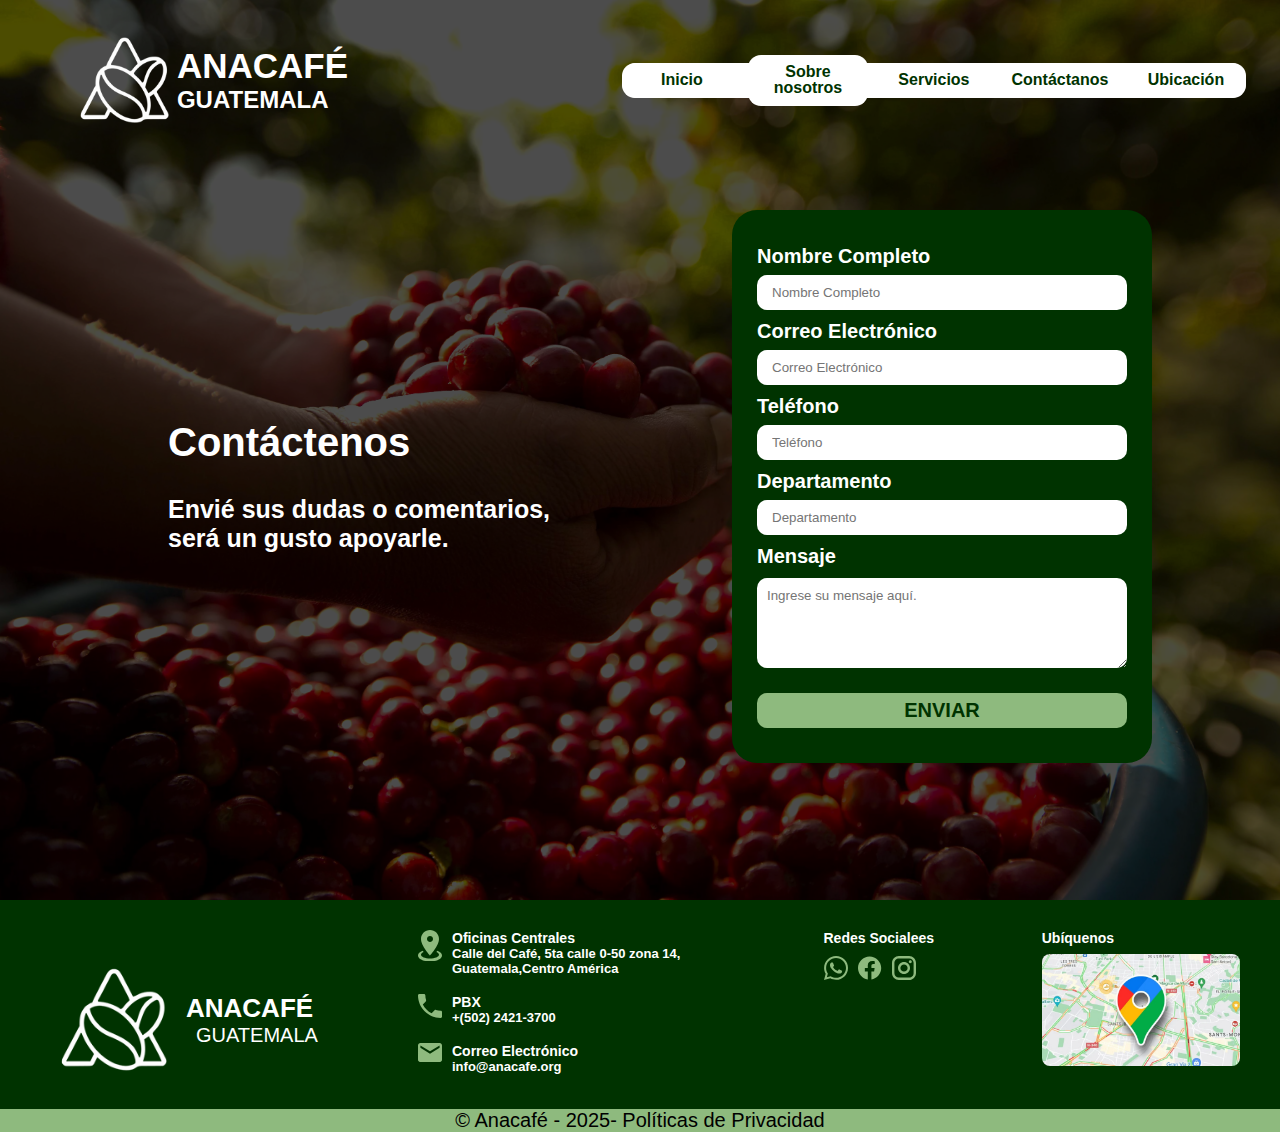
<file: contac.html>
<!DOCTYPE html>
<html lang="en">
<head>
    <meta charset="UTF-8">
    <meta name="viewport" content="width=device-width, initial-scale=1.0">
    <title>Contáctenos</title>
    <link rel="stylesheet" href="style/contac.css">
</head>
<body>
    <main class="prin">
        <div class="fondo">
            <img id="fon" src="pictures/contactenos/fondo.webp" alt="">
            <div class="barra-superior">
                <div class="logo">
                    <img src="pictures/LogoANACAF 1.png" alt="Logo">
                    <div>
                        <h1>ANACAFÉ</h1>
                        <h2>GUATEMALA</h2>
                    </div>
                </div>
                <nav>
                    <ul>
          <li><a href="index.html">Inicio</a></li>
          <li><a href="nosotros.html">Sobre nosotros</a></li>
          <li><a href="servicios.html">Servicios</a></li>
          <li><a href="contac.html">Contáctanos</a></li>
          <li><a href="ubicacion.html">Ubicación</a></li>
                    </ul>
                </nav>
            </div>
            
            <div class="barra-inferior">
                <div id="b">
                    <h1>Contáctenos</h1>
                    <h2>Envié sus dudas o comentarios, será un gusto apoyarle.</h2>
                </div>
                <form action="">
                    <label for="nombre">Nombre Completo</label>
                    <input type="text" id="nombre"  placeholder="Nombre Completo" required>
                
                    <label for="correo">Correo Electrónico</label>
                    <input type="text" id="correo"  placeholder="Correo Electrónico" required>

                    <label for="tel">Teléfono</label>
                    <input type="text" id="tel"  placeholder="Teléfono" required>
        
                    <label for="depa">Departamento</label>
                    <input type="text" id="depa"  placeholder="Departamento" required>

                    <label for="mensaje">Mensaje</label>
                    <textarea name="" id="manesaje" placeholder="Ingrese su mensaje aquí."></textarea>

                    <button type="submit">ENVIAR</button>

                </form>
            </div>
        </div>
    </main>

    <!------------------------------------------------------->
    <main class="contactos">
    <div class="contacLogo">
        <img src="pictures/LogoANACAF 1.png" alt="Logo">
        <div>
          <h1>ANACAFÉ</h1>
          <h2>GUATEMALA</h2>
        </div>
    </div>
    <div class="info">
        <div id="01">
            <svg xmlns="http://www.w3.org/2000/svg" width="29" height="38" viewBox="0 0 29 38" fill="none">
                <path d="M14.5 0C20.4994 0 25.375 4.81333 25.375 10.7667C25.375 18.8371 14.5 30.7619 14.5 30.7619C14.5 30.7619 
                3.625 18.8371 3.625 10.7667C3.625 4.81333 8.50062 0 14.5 0ZM14.5 7.2381C13.5386 7.2381 12.6166 7.61939 11.9367 
                8.29809C11.2569 8.97679 10.875 9.89731 10.875 10.8571C10.875 11.817 11.2569 12.7375 11.9367 13.4162C12.6166 14.0949 
                13.5386 14.4762 14.5 14.4762C15.4614 14.4762 16.3834 14.0949 17.0633 13.4162C17.7431 12.7375 18.125 11.817 18.125 10.8571C18.125 
                9.89731 17.7431 8.97679 17.0633 8.29809C16.3834 7.61939 15.4614 7.2381 14.5 7.2381ZM29 30.7619C29 34.761 22.5112 38 14.5 38C6.48875
                 38 0 34.761 0 30.7619C0 28.4276 2.21125 26.3467 5.63688 25.0257L6.79688 26.6724C4.83938 27.4867 3.625 28.6086 3.625 29.8571C3.625 
                 32.3543 8.50062 34.381 14.5 34.381C20.4994 34.381 25.375 32.3543 25.375 29.8571C25.375 28.6086 24.1606 27.4867 22.2031 26.6724L23.3631 
                 25.0257C26.7887 26.3467 29 28.4276 29 30.7619Z" fill="#8EBA7E"/>
            </svg>
            <div>
                <h1>Oficinas Centrales</h1>
                <h2>Calle del Café, 5ta calle 0-50 zona 14, </h2>
                <h2>Guatemala,Centro América</h2>
            </div>
        </div>
        <div id="02">
            <svg xmlns="http://www.w3.org/2000/svg" width="34" height="34" viewBox="0 0 34 34" fill="none">
                <path d="M6.83778 14.7144C9.55778 20.06 13.94 24.4422 19.2856 27.1622L23.4411 23.0067C23.97 22.4778 24.7067 22.3267 25.3678 
                22.5344C27.4833 23.2333 29.75 23.6111 32.1111 23.6111C32.6121 23.6111 33.0925 23.8101 33.4468 24.1644C33.801 24.5186 34 24.999 34 
                25.5V32.1111C34 32.6121 33.801 33.0925 33.4468 33.4468C33.0925 33.801 32.6121 34 32.1111 34C23.5947 34 15.4271 30.6169 9.40513 24.5949C3.38312 
                18.5729 0 10.4053 0 1.88889C0 1.38792 0.199007 0.907478 0.553243 0.553243C0.907478 0.199007 1.38792 0 1.88889 0H8.5C9.00096 0 9.48141 0.199007 
                9.83565 0.553243C10.1899 0.907478 10.3889 1.38792 10.3889 1.88889C10.3889 4.25 10.7667 6.51667 11.4656 8.63222C11.6733 9.29333 11.5222 10.03 
                10.9933 10.5589L6.83778 14.7144Z" fill="#8EBA7E"/>
            </svg>
            <div>
                <h1>PBX</h1>
                <h2>+(502) 2421-3700</h2>
            </div>
        </div>
        <div id="03">
            <svg xmlns="http://www.w3.org/2000/svg" width="34" height="27" viewBox="0 0 34 27" fill="none">
                <path d="M30.6 6.75L17 15.1875L3.4 6.75V3.375L17 11.8125L30.6 3.375M30.6 0H3.4C1.513 0 0 1.50187 0 3.375V23.625C0 24.5201 0.358213 25.3785 
                0.995837 26.0115C1.63346 26.6444 2.49826 27 3.4 27H30.6C31.5017 27 32.3665 26.6444 33.0042 26.0115C33.6418 25.3785 34 24.5201 34 
                23.625V3.375C34 1.50187 32.47 0 30.6 0Z" fill="#8EBA7E"/>
            </svg>
            <div>
                <h1>Correo Electrónico</h1>
                <h2>info@anacafe.org</h2>
            </div>
        </div>
    </div>
    <div class="redesSoc">
        <h1>Redes Socialees</h1>
        <div>
            <svg xmlns="http://www.w3.org/2000/svg" width="28" height="28" viewBox="0 0 28 28" fill="none">
                <path d="M14.0563 0C6.37387 0 0.112563 6.23 0.112563 13.874C0.112563 16.324 0.759799 18.704 1.96985 20.804L0 28L7.38693 26.068C9.42714 27.174 11.7206 27.762 14.0563 27.762C21.7387 27.762 28 21.532 28 13.888C28 10.178 26.5508 6.692 23.9196 4.074C21.2884 1.442 17.7849 0 14.0563 0ZM14.0704 2.338C17.1658 2.338 20.0643 3.542 22.2593 5.726C24.4402 7.91 25.6503 10.808 25.6503 13.888C25.6503 20.244 20.4442 25.41 14.0563 25.41C11.9739 25.41 9.93367 24.864 8.1608 23.8L7.73869 23.562L3.34874 24.71L4.51658 20.454L4.23518 20.006C3.08141 18.2 2.46231 16.058 2.46231 13.874C2.47638 7.518 7.66834 2.338 14.0704 2.338ZM9.11759 7.462C8.89246 7.462 8.51256 7.546 8.18894 7.896C7.8794 8.246 6.96482 9.1 6.96482 10.794C6.96482 12.502 8.21708 14.14 8.37186 14.378C8.56884 14.616 10.8482 18.116 14.3518 19.6C15.1819 19.978 15.8291 20.188 16.3357 20.342C17.1658 20.608 17.9256 20.566 18.5307 20.482C19.206 20.384 20.5849 19.642 20.8804 18.83C21.1759 18.018 21.1759 17.332 21.0915 17.178C20.993 17.038 20.7678 16.954 20.4161 16.8C20.0643 16.604 18.3477 15.764 18.0382 15.652C17.7146 15.54 17.5176 15.484 17.2502 15.82C17.0251 16.17 16.3497 16.954 16.1528 17.178C15.9417 17.416 15.7447 17.444 15.407 17.276C15.0412 17.094 13.9156 16.73 12.593 15.554C11.5518 14.63 10.8623 13.496 10.6513 13.146C10.4824 12.81 10.6372 12.6 10.806 12.446C10.9608 12.292 11.1859 12.04 11.3266 11.83C11.5095 11.634 11.5658 11.48 11.6784 11.256C11.791 11.018 11.7347 10.822 11.6503 10.654C11.5658 10.5 10.8623 8.764 10.5668 8.078C10.2854 7.406 10.004 7.49 9.77889 7.476C9.58191 7.476 9.35678 7.462 9.11759 7.462Z" fill="#8EBA7E"/>
            </svg>

            <svg xmlns="http://www.w3.org/2000/svg" width="29" height="28" viewBox="0 0 29 28" fill="none">
                <path d="M14.0161 0C6.30723 0 0 6.29321 0 14.0441C0 21.0521 5.12988 26.8688 11.8296 27.92V18.1088H8.26948V14.0441H11.8296V10.9465C11.8296 7.42852 13.918 5.4943 17.1276 5.4943C18.6554 5.4943 20.2532 5.7606 20.2532 5.7606V9.22257H18.4872C16.7492 9.22257 16.2026 10.3018 16.2026 11.4091V14.0441H20.099L19.4683 18.1088H16.2026V27.92C19.5054 27.3984 22.5129 25.7132 24.6822 23.1686C26.8515 20.6241 28.0396 17.3878 28.0321 14.0441C28.0321 6.29321 21.7249 0 14.0161 0Z" fill="#8EBA7E"/>
            </svg>

            <svg xmlns="http://www.w3.org/2000/svg" width="28" height="28" viewBox="0 0 28 28" fill="none">
                <path d="M8.12 0H19.88C24.36 0 28 3.64 28 8.12V19.88C28 22.0336 27.1445 24.0989 25.6217 25.6217C24.0989 27.1445 22.0336 28 19.88 28H8.12C3.64 28 0 24.36 0 19.88V8.12C0 5.96644 0.855498 3.90109 2.37829 2.37829C3.90109 0.855498 5.96644 0 8.12 0ZM7.84 2.8C6.50331 2.8 5.22137 3.331 4.27618 4.27618C3.331 5.22137 2.8 6.50331 2.8 7.84V20.16C2.8 22.946 5.054 25.2 7.84 25.2H20.16C21.4967 25.2 22.7786 24.669 23.7238 23.7238C24.669 22.7786 25.2 21.4967 25.2 20.16V7.84C25.2 5.054 22.946 2.8 20.16 2.8H7.84ZM21.35 4.9C21.8141 4.9 22.2592 5.08437 22.5874 5.41256C22.9156 5.74075 23.1 6.18587 23.1 6.65C23.1 7.11413 22.9156 7.55925 22.5874 7.88744C22.2592 8.21563 21.8141 8.4 21.35 8.4C20.8859 8.4 20.4408 8.21563 20.1126 7.88744C19.7844 7.55925 19.6 7.11413 19.6 6.65C19.6 6.18587 19.7844 5.74075 20.1126 5.41256C20.4408 5.08437 20.8859 4.9 21.35 4.9ZM14 7C15.8565 7 17.637 7.7375 18.9497 9.05025C20.2625 10.363 21 12.1435 21 14C21 15.8565 20.2625 17.637 18.9497 18.9497C17.637 20.2625 15.8565 21 14 21C12.1435 21 10.363 20.2625 9.05025 18.9497C7.7375 17.637 7 15.8565 7 14C7 12.1435 7.7375 10.363 9.05025 9.05025C10.363 7.7375 12.1435 7 14 7ZM14 9.8C12.8861 9.8 11.8178 10.2425 11.0302 11.0302C10.2425 11.8178 9.8 12.8861 9.8 14C9.8 15.1139 10.2425 16.1822 11.0302 16.9698C11.8178 17.7575 12.8861 18.2 14 18.2C15.1139 18.2 16.1822 17.7575 16.9698 16.9698C17.7575 16.1822 18.2 15.1139 18.2 14C18.2 12.8861 17.7575 11.8178 16.9698 11.0302C16.1822 10.2425 15.1139 9.8 14 9.8Z" fill="#8EBA7E"/>
            </svg>
        </div>
    </div>
    <div class="mapa">
        <h1>Ubíquenos</h1>
        <img src="pictures/inicio/mapa.webp" alt="">
    </div>
    </main>

    <footer>
        <h1>© Anacafé - 2025- Políticas de Privacidad</h1>
    </footer>
</body>
</html>
</file>
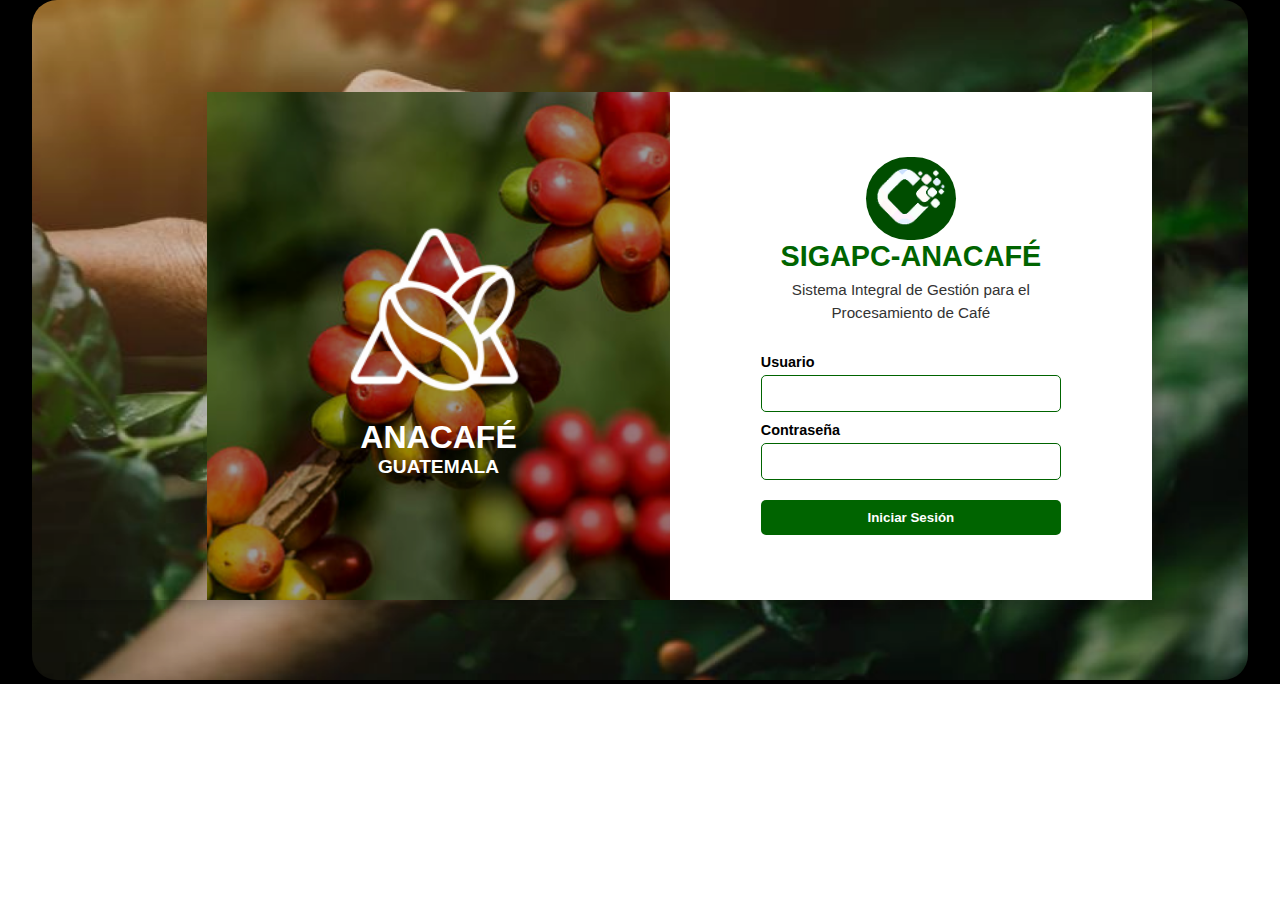
<file: login.html>
<!DOCTYPE html>
<html lang="es">
<head>
  <meta charset="UTF-8" />
  <meta name="viewport" content="width=device-width, initial-scale=1.0" />
  <link rel="stylesheet" href="style/login.css" />
  <title>Login ANACAFÉ</title>
</head>
<body>
    <div class="nose">
        <img src="pictures/login/img1.png" id="fondofondo">
    </div> 
    
  <div class="fondo-central">
    <div class="contenedor">
      <!-- Panel izquierdo con imagen de fondo -->
      <div class="izquierda">
        <div class="logo-ana">
          <img src="pictures/LogoANACAF 1.png" alt="Logo ANACAFÉ">
          <h1>ANACAFÉ</h1>
          <h2>GUATEMALA</h2>
        </div>
      </div>

      <!-- Panel derecho -->
      <div class="derecha">
        <div class="logo-sigapc">
          <img src="pictures/login/img3.png" alt="Logo SIGAPC">
        </div>
        <h1>SIGAPC-ANACAFÉ</h1>
        <h3>Sistema Integral de Gestión para el</h3>
        <h3>Procesamiento de Café</h3>

        <form>
          <label for="usuario">Usuario</label>
          <input type="text" id="usuario"/>

          <label for="contrasena">Contraseña</label>
          <input type="password" id="contrasena"  />

          <button type="submit">Iniciar Sesión</button>
        </form>
      </div>
    </div>
  </div>

</body>
</html>
</file>
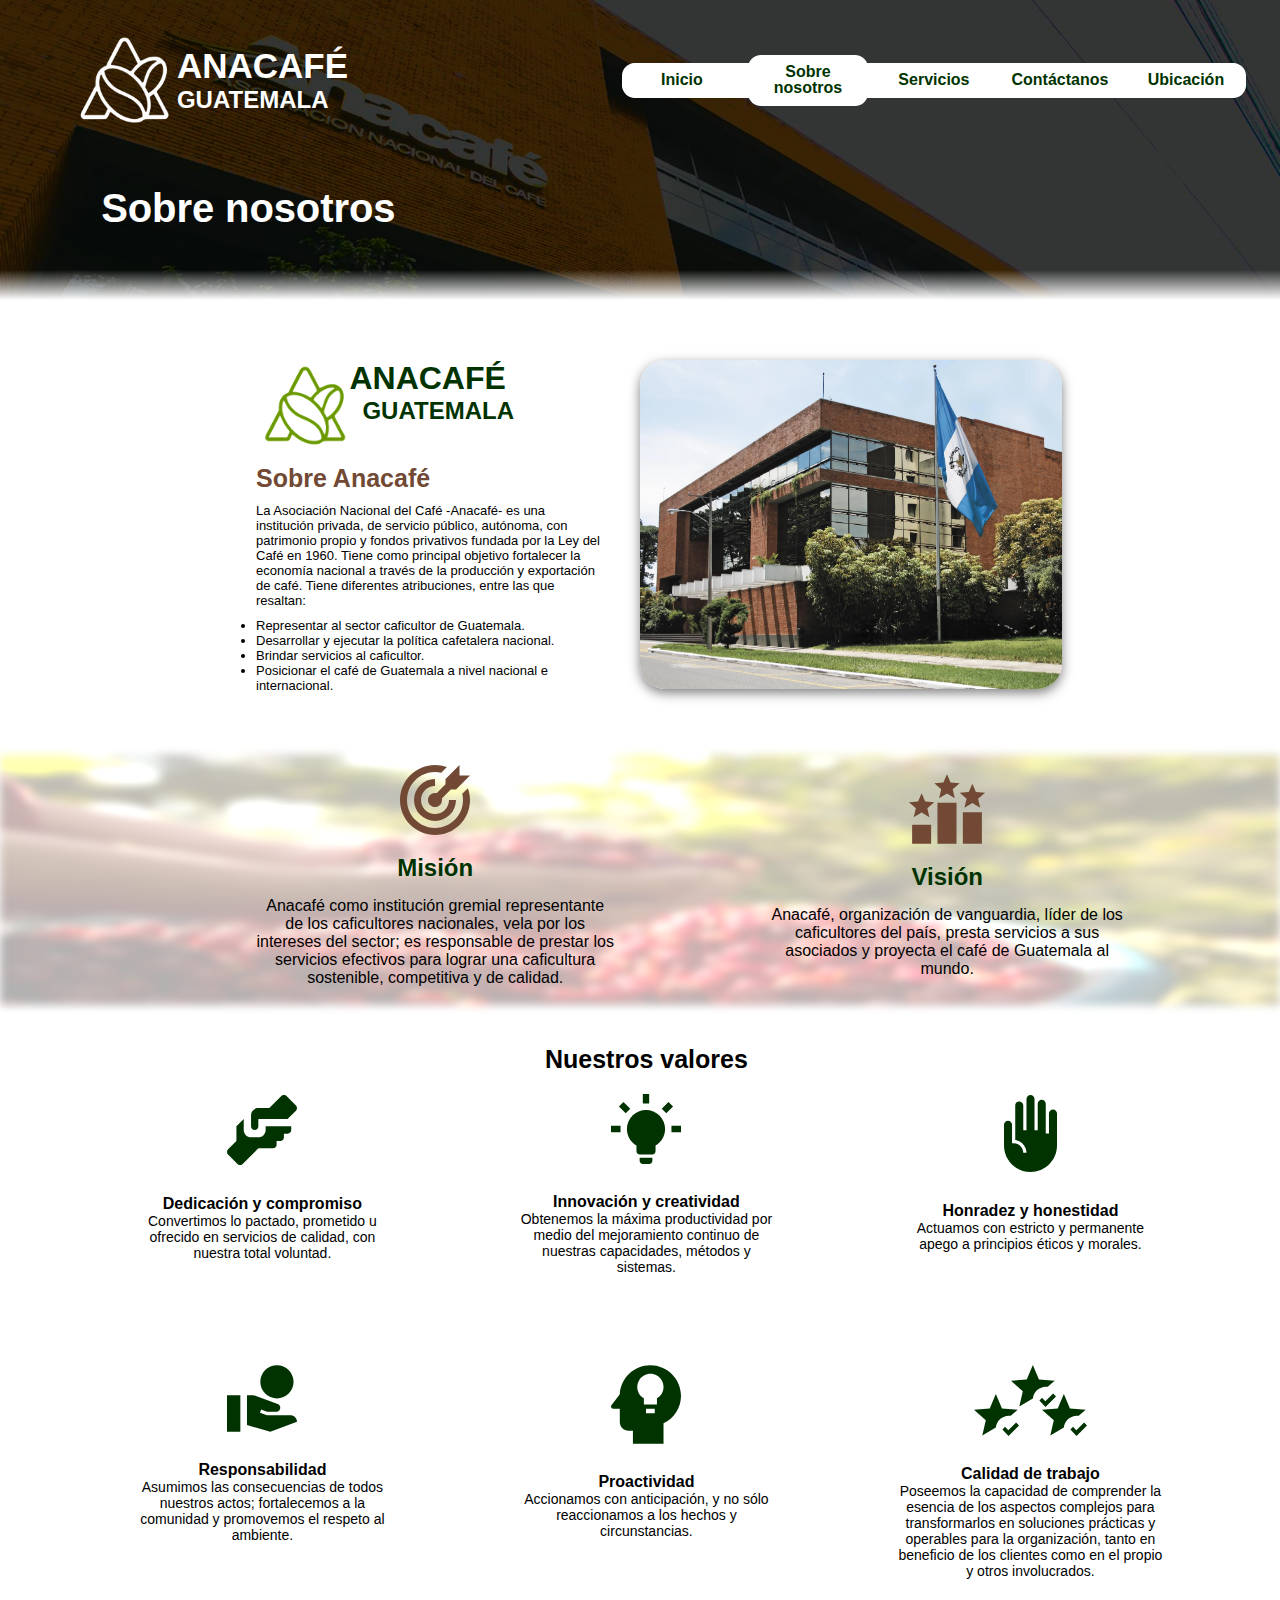
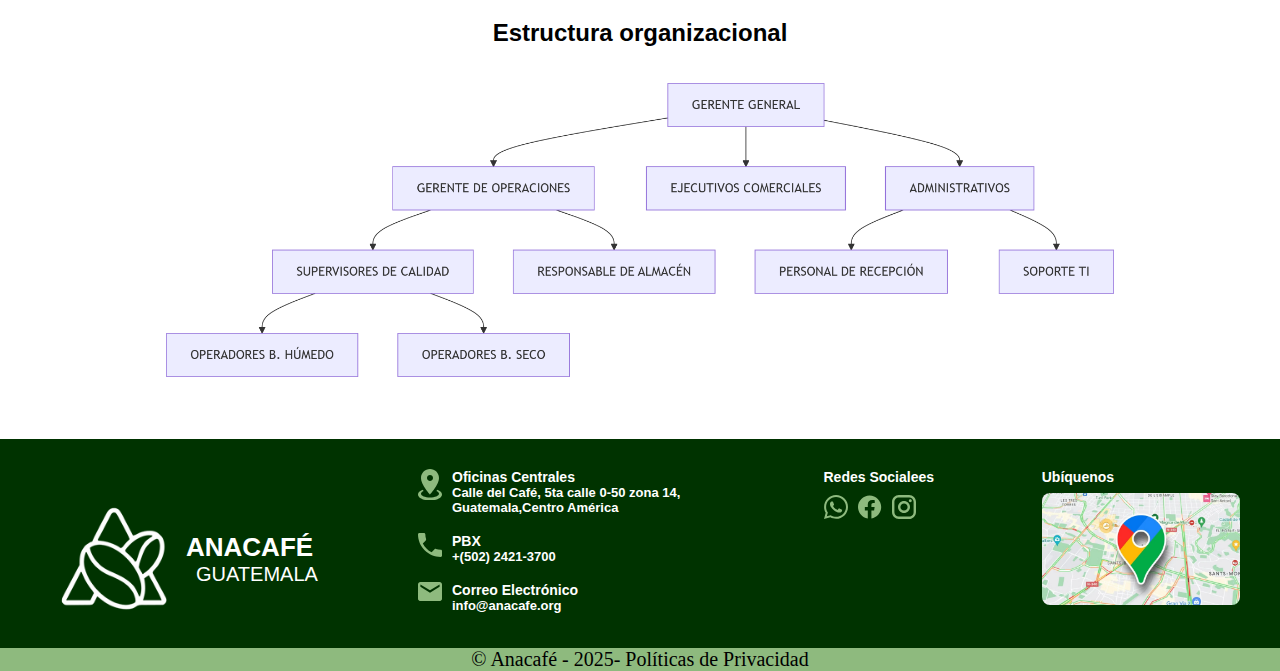
<file: nosotros.html>
<!DOCTYPE html>
<html lang="en">
<head>
    <meta charset="UTF-8">
    <meta name="viewport" content="width=device-width, initial-scale=1.0">
    <link rel="stylesheet" href="style/nosotros.css">
    <title>Nosotros</title>
</head>
<body>
    <header>
        <div class="fondo">
            <img src="pictures/nosotros/img1.png" alt="Fondo café">
        </div>
    <div class="barra-superior">
      <div class="logo">
        <img src="pictures/LogoANACAF 1.png" alt="Logo">
        <div>
          <h1>ANACAFÉ</h1>
          <h2>GUATEMALA</h2>
        </div>
      </div>
      <nav>
        <ul>
          <li><a href="index.html">Inicio</a></li>
          <li><a href="nosotros.html">Sobre nosotros</a></li>
          <li><a href="servicios.html">Servicios</a></li>
          <li><a href="contac.html">Contáctanos</a></li>
          <li><a href="ubicacion.html">Ubicación</a></li>
        </ul>
      </nav>
      <div class="textEnca">
            <h1>Sobre nosotros</h1>
      </div>
    </div>
    </header>

    <!----------------------------------------->
    <main class="sobreCafe">
        <div class="izquierda">
            <div id="logo">
                <img src="pictures/nosotros/log.png" alt="">
                <div class="textLog">
                    <h1>ANACAFÉ</h1>
                    <h2>GUATEMALA</h2>
                </div>
                
            </div>
            <h1 id="h1">Sobre Anacafé</h1>
            <p>
                La Asociación Nacional del Café -Anacafé- es una institución privada, de servicio público, autónoma, 
                con patrimonio propio y fondos privativos fundada por la Ley del Café en 1960. Tiene como principal objetivo 
                fortalecer la economía nacional a través de la producción y exportación de café.  Tiene diferentes atribuciones, 
                entre las que resaltan:
                <ul>
                    <li>Representar al sector caficultor de Guatemala.</li>
                    <li>Desarrollar y ejecutar la política cafetalera nacional.</li>
                    <li>Brindar servicios al caficultor.</li>
                    <li>Posicionar el café de Guatemala a nivel nacional e internacional.</li>
                </ul>
            </p>
        </div>
        <div class="derecha">
            <img src="pictures/nosotros/img2.webp" alt="">
        </div>
    </main>

    <!----------------------------------------->
    <main class="mivi">
        <img src="pictures/nosotros/img3.webp" alt="">
        <div class="miv">
        <div class="mision">
            <svg xmlns="http://www.w3.org/2000/svg" width="90" height="70" viewBox="0 0 100 100" fill="none">
                <path d="M50 0C43.4339 0 36.9321 1.29329 30.8658 3.80602C24.7995 6.31876 19.2876 10.0017 14.6447 14.6447C5.26784 24.0215 0 36.7392 0 50C0 63.2608 5.26784 75.9785 14.6447 85.3553C19.2876 89.9983 24.7995 93.6813 30.8658 96.194C36.9321 98.7067 43.4339 100 50 100C63.2608 100 75.9785 94.7322 85.3553 85.3553C94.7322 75.9785 100 63.2608 100 50C100 44.2 98.95 38.45 96.95 33.05L88.95 41.05C89.65 44 90 47 90 50C90 60.6087 85.7857 70.7828 78.2843 78.2843C70.7828 85.7857 60.6087 90 50 90C39.3913 90 29.2172 85.7857 21.7157 78.2843C14.2143 70.7828 10 60.6087 10 50C10 39.3913 14.2143 29.2172 21.7157 21.7157C29.2172 14.2143 39.3913 10 50 10C53 10 56 10.35 58.95 11.05L67 3C61.55 1.05 55.8 0 50 0ZM85 0L65 20V27.5L52.25 40.25C51.5 40 50.75 40 50 40C47.3478 40 44.8043 41.0536 42.9289 42.9289C41.0536 44.8043 40 47.3478 40 50C40 52.6522 41.0536 55.1957 42.9289 57.0711C44.8043 58.9464 47.3478 60 50 60C52.6522 60 55.1957 58.9464 57.0711 57.0711C58.9464 55.1957 60 52.6522 60 50C60 49.25 60 48.5 59.75 47.75L72.5 35H80L100 15H85V0ZM50 20C42.0435 20 34.4129 23.1607 28.7868 28.7868C23.1607 34.4129 20 42.0435 20 50C20 57.9565 23.1607 65.5871 28.7868 71.2132C34.4129 76.8393 42.0435 80 50 80C57.9565 80 65.5871 76.8393 71.2132 71.2132C76.8393 65.5871 80 57.9565 80 50H70C70 55.3043 67.8929 60.3914 64.1421 64.1421C60.3914 67.8929 55.3043 70 50 70C44.6957 70 39.6086 67.8929 35.8579 64.1421C32.1071 60.3914 30 55.3043 30 50C30 44.6957 32.1071 39.6086 35.8579 35.8579C39.6086 32.1071 44.6957 30 50 30V20Z" fill="#714934"/>
            </svg>
            <h2>Misión</h2>
            <p>
                Anacafé como institución gremial representante de los caficultores nacionales, vela por los intereses del sector; es responsable 
                de prestar los servicios efectivos para lograr una caficultura sostenible, competitiva y de calidad.
            </p>
        </div>
        <div class="vision">
            <svg xmlns="http://www.w3.org/2000/svg" width="90" height="70" viewBox="0 0 100 92" fill="none">
                <path d="M50 25.5416L60.2083 31.75L57.5 20.0416L66.6667 12.2083L54.625 11.1666L50 0.166626L45.2917 11.1666L33.3333 12.2083L42.4167 20.0416L39.5833 31.75L50 25.5416ZM16.6667 50.5416L26.875 56.75L24.1667 45.0416L33.3333 37.2083L21.2917 36.1666L16.6667 25.1666L11.9583 36.1666L0 37.2083L9.08333 45.0416L6.25 56.75L16.6667 50.5416ZM83.3333 38.0416L93.5417 44.25L90.8333 32.5416L100 24.7083L87.9583 23.6666L83.3333 12.6666L78.625 23.6666L66.6667 24.7083L75.75 32.5416L72.9167 44.25L83.3333 38.0416ZM62.5 91.8333H37.5V37.6666H62.5V91.8333ZM29.1667 91.8333H4.16667V66.8333H29.1667V91.8333ZM95.8333 91.8333H70.8333V50.1666H95.8333V91.8333Z" fill="#714934"/>
            </svg>
            <h2>Visión</h2>
            <p>
                Anacafé, organización de vanguardia, líder de los caficultores del país, presta servicios a sus asociados y proyecta el café de 
                Guatemala al mundo.
            </p>
        </div>

        </div>

    </main>

    <!----------------------------------------->
    <main class="valores">
        <h1>Nuestros valores</h1>
        <div class="niv1">
            <div class="card">
                <svg xmlns="http://www.w3.org/2000/svg" width="70" height="72" viewBox="0 0 70 72" fill="none">
                    <path d="M31.3469 14.0995H42.3063L54.3251 2.04409C54.6647 1.70169 55.0688 1.42992 55.5139 1.24445C55.9591 1.05899 56.4366 0.963501 56.9188 0.963501C57.4011 0.963501 57.8786 1.05899 58.3238 1.24445C58.7689 1.42992 59.173 1.70169 59.5126 2.04409L68.9377 11.5057C69.6181 12.1902 70 13.1161 70 14.0812C70 15.0463 69.6181 15.9722 68.9377 16.6567L60.572 25.0589H31.3469V32.3652C31.3469 33.334 30.962 34.2632 30.2769 34.9483C29.5918 35.6334 28.6626 36.0183 27.6937 36.0183C26.7248 36.0183 25.7956 35.6334 25.1106 34.9483C24.4255 34.2632 24.0406 33.334 24.0406 32.3652V21.4058C24.0406 19.468 24.8103 17.6096 26.1805 16.2394C27.5507 14.8692 29.4091 14.0995 31.3469 14.0995ZM9.428 32.3652V46.9777L1.06231 55.3434C0.381906 56.0279 0 56.9538 0 57.9189C0 58.884 0.381906 59.8099 1.06231 60.4944L10.4874 69.956C10.827 70.2984 11.2311 70.5702 11.6762 70.7557C12.1214 70.9411 12.5989 71.0366 13.0811 71.0366C13.5634 71.0366 14.0409 70.9411 14.4861 70.7557C14.9312 70.5702 15.3353 70.2984 15.6749 69.956L31.3469 54.284H45.9594C46.9283 54.284 47.8575 53.8992 48.5426 53.2141C49.2277 52.529 49.6126 51.5998 49.6126 50.6309V46.9777H53.2657C54.2346 46.9777 55.1638 46.5929 55.8489 45.9078C56.534 45.2227 56.9188 44.2935 56.9188 43.3246V39.6715H60.572C61.5409 39.6715 62.4701 39.2866 63.1552 38.6015C63.8403 37.9164 64.2251 36.9872 64.2251 36.0183V32.3652H38.6531V36.0183C38.6531 37.9561 37.8834 39.8144 36.5132 41.1846C35.143 42.5548 33.2846 43.3246 31.3469 43.3246H24.0406C22.1028 43.3246 20.2444 42.5548 18.8742 41.1846C17.5041 39.8144 16.7343 37.9561 16.7343 36.0183V25.0589L9.428 32.3652Z" fill="#003300"/>
                </svg>
                <h3>Dedicación y compromiso</h3>
                <p>Convertimos lo pactado, prometido u ofrecido en servicios de calidad, con nuestra total voluntad.</p>
            </div>

            <div class="card">
                <svg xmlns="http://www.w3.org/2000/svg" width="70" height="70" viewBox="0 0 70 70" fill="none">
                    <path d="M35 15.9091C40.0632 15.9091 44.9191 17.9205 48.4993 21.5007C52.0796 25.0809 54.0909 29.9368 54.0909 35C54.0909 42.0636 50.2409 48.2364 44.5455 51.5455V57.2727C44.5455 58.1166 44.2102 58.9259 43.6135 59.5226C43.0168 60.1193 42.2075 60.4545 41.3636 60.4545H28.6364C27.7925 60.4545 26.9832 60.1193 26.3865 59.5226C25.7898 58.9259 25.4545 58.1166 25.4545 57.2727V51.5455C19.7591 48.2364 15.9091 42.0636 15.9091 35C15.9091 29.9368 17.9205 25.0809 21.5007 21.5007C25.0809 17.9205 29.9368 15.9091 35 15.9091ZM41.3636 63.6364V66.8182C41.3636 67.6621 41.0284 68.4714 40.4317 69.0681C39.835 69.6648 39.0257 70 38.1818 70H31.8182C30.9743 70 30.165 69.6648 29.5683 69.0681C28.9716 68.4714 28.6364 67.6621 28.6364 66.8182V63.6364H41.3636ZM60.4545 31.8182H70V38.1818H60.4545V31.8182ZM0 31.8182H9.54545V38.1818H0V31.8182ZM38.1818 0V9.54545H31.8182V0H38.1818ZM12.4727 7.95455L19.25 14.7636L14.7318 19.25L7.95455 12.5045L12.4727 7.95455ZM50.75 14.7318L57.4955 7.95455L62.0455 12.5045L55.2682 19.25L50.75 14.7318Z" fill="#003300"/>
                </svg>
                <h3>Innovación y creatividad</h3>
                <p>Obtenemos la máxima productividad por medio del mejoramiento continuo de nuestras capacidades, métodos y sistemas.</p>
            </div>

            <div class="card">
                <svg xmlns="http://www.w3.org/2000/svg" width="53" height="79" viewBox="0 0 53 79" fill="none">
                    <path d="M0 30.6667V51.5455C0 66.1928 11.8527 78.0455 26.5 78.0455C41.1473 78.0455 53 66.1928 53 51.5455V19.4243C53 17.2079 51.2012 15.4091 48.9848 15.4091C46.7685 15.4091 44.9697 17.2079 44.9697 19.4243V39.5H41.7576V9.78792C41.7576 7.57156 39.9588 5.77277 37.7424 5.77277C35.5261 5.77277 33.7273 7.57156 33.7273 9.78792V36.2879H30.5152V4.96974C30.5152 2.75338 28.7164 0.95459 26.5 0.95459C24.2836 0.95459 22.4848 2.75338 22.4848 4.96974V36.2879H19.2727V11.394C19.2727 9.17762 17.4739 7.37883 15.2576 7.37883C13.0412 7.37883 11.2424 9.17762 11.2424 11.394V46.0206C17.5703 46.8237 22.4848 52.22 22.4848 58.7728H19.2727C19.2727 53.4728 14.9364 49.1364 9.63636 49.1364H8.0303V30.6667C8.0303 28.4503 6.23152 26.6516 4.01515 26.6516C1.79879 26.6516 0 28.4503 0 30.6667Z" fill="#003300"/>
                </svg>
                <h3>Honradez y honestidad</h3>
                <p>Actuamos con estricto y permanente apego a principios éticos y morales.</p>
            </div>
        </div>
        <div class="niv2">
            <div class="card">
                <svg xmlns="http://www.w3.org/2000/svg" width="70" height="67" viewBox="0 0 70 67" fill="none">
                    <path d="M49.9431 33.5C59.1228 33.5 66.573 26.0498 66.573 16.8701C66.573 7.69033 59.1228 0.240112 49.9431 0.240112C40.7633 0.240112 33.3131 7.69033 33.3131 16.8701C33.3131 26.0498 40.7633 33.5 49.9431 33.5ZM68.0697 52.1256C66.7726 50.7952 65.1429 50.13 63.2471 50.13H39.9651L33.047 47.702L34.1446 44.5756L39.9651 46.804H49.2779C50.442 46.804 51.3733 46.3384 52.1382 45.5734C52.9032 44.8084 53.2691 43.8771 53.2691 42.8461C53.2691 41.05 52.4043 39.8194 50.6748 39.1209L26.4948 30.174H20.0092V60.108L43.2911 66.7599L69.9988 56.782C70.0321 55.0192 69.3669 53.456 68.0697 52.1256ZM13.3572 30.174H0V66.7599H13.3572V30.174Z" fill="#003300"/>
                </svg>
                <h3>Responsabilidad</h3>
                <p>Asumimos las consecuencias de todos nuestros actos; fortalecemos a la comunidad y promovemos el respeto al ambiente.</p>
            </div>
            
            <div class="card">
               <svg xmlns="http://www.w3.org/2000/svg" width="70" height="79" viewBox="0 0 70 79" fill="none">
                    <path d="M39.4043 0.16272C22.9264 0.16272 9.63913 13.0566 8.80868 29.2723L0.416723 40.3304C-0.632271 41.6854 0.416723 43.8708 2.25246 43.8708H8.80868V56.9832C8.80868 61.8348 12.6987 65.7248 17.5503 65.7248H21.9211V78.8373H52.5168V58.3382C62.8756 53.4429 70 42.9966 70 30.7584C70 13.8871 56.3631 0.16272 39.4043 0.16272ZM43.7751 48.2416H35.0335V43.8708H43.7751V48.2416ZM50.7684 28.573C49.632 30.4961 47.9711 32.157 45.9606 33.2934V39.5H32.8481V33.2934C26.5979 29.6657 24.4125 21.6671 28.0402 15.4606C31.668 9.254 39.7103 6.98118 45.9606 10.5652C52.2108 14.1493 54.3962 22.2353 50.7684 28.573Z" fill="#003300"/>
                </svg>
                <h3>Proactividad</h3>
                <p>Accionamos con anticipación, y no sólo reaccionamos a los hechos y circunstancias.</p>
            </div>

            <div class="card">
                <svg xmlns="http://www.w3.org/2000/svg" width="113" height="71" viewBox="0 0 113 71" fill="none">
                    <path d="M8.30097 70.534L11.7961 55.2427L0 44.7573L15.7282 43.4466L21.8447 29.0291L27.9612 43.4466L43.6893 44.7573L36.699 50.8738H34.9515C28.1796 50.8738 22.7184 55.8981 21.8447 62.4515L8.30097 70.534ZM34.5146 70.9709L45 60.4854L42.1602 57.4272L34.2961 65.2913L31.0194 61.7961L28.3981 64.4175L34.5146 70.9709Z" fill="#003300"/>
                    <path d="M45.301 41.534L48.7961 26.2427L37 15.7573L52.7282 14.4466L58.8447 0.0291252L64.9612 14.4466L80.6893 15.7573L73.699 21.8738H71.9515C65.1796 21.8738 59.7184 26.8981 58.8447 33.4515L45.301 41.534ZM71.5146 41.9709L82 31.4854L79.1602 28.4272L71.2961 36.2913L68.0194 32.7961L65.3981 35.4175L71.5146 41.9709Z" fill="#003300"/>
                    <path d="M76.301 70.534L79.7961 55.2427L68 44.7573L83.7282 43.4466L89.8447 29.0291L95.9612 43.4466L111.689 44.7573L104.699 50.8738H102.951C96.1796 50.8738 90.7184 55.8981 89.8447 62.4515L76.301 70.534ZM102.515 70.9709L113 60.4854L110.16 57.4272L102.296 65.2913L99.0194 61.7961L96.3981 64.4175L102.515 70.9709Z" fill="#003300"/>
                </svg>
                <h3>Calidad de trabajo</h3>
                <p>Poseemos la capacidad de comprender la esencia de los aspectos complejos para transformarlos en soluciones prácticas y 
                    operables para la organización, tanto en beneficio de los clientes como en el propio y otros involucrados.
                </p>
            </div>
        </div>
    </main>

    <!------------------------------------------>
    <main class="estructura">
        <h1>Estructura organizacional</h1>
        <img src="pictures/nosotros/img4.png" alt="">
    </main>

    <!------------------------------------------->
    <main class="contactos">
    <div class="contacLogo">
        <img src="pictures/LogoANACAF 1.png" alt="Logo">
        <div>
          <h1>ANACAFÉ</h1>
          <h2>GUATEMALA</h2>
        </div>
    </div>
    <div class="info">
        <div id="01">
            <svg xmlns="http://www.w3.org/2000/svg" width="29" height="38" viewBox="0 0 29 38" fill="none">
                <path d="M14.5 0C20.4994 0 25.375 4.81333 25.375 10.7667C25.375 18.8371 14.5 30.7619 14.5 30.7619C14.5 30.7619 
                3.625 18.8371 3.625 10.7667C3.625 4.81333 8.50062 0 14.5 0ZM14.5 7.2381C13.5386 7.2381 12.6166 7.61939 11.9367 
                8.29809C11.2569 8.97679 10.875 9.89731 10.875 10.8571C10.875 11.817 11.2569 12.7375 11.9367 13.4162C12.6166 14.0949 
                13.5386 14.4762 14.5 14.4762C15.4614 14.4762 16.3834 14.0949 17.0633 13.4162C17.7431 12.7375 18.125 11.817 18.125 10.8571C18.125 
                9.89731 17.7431 8.97679 17.0633 8.29809C16.3834 7.61939 15.4614 7.2381 14.5 7.2381ZM29 30.7619C29 34.761 22.5112 38 14.5 38C6.48875
                 38 0 34.761 0 30.7619C0 28.4276 2.21125 26.3467 5.63688 25.0257L6.79688 26.6724C4.83938 27.4867 3.625 28.6086 3.625 29.8571C3.625 
                 32.3543 8.50062 34.381 14.5 34.381C20.4994 34.381 25.375 32.3543 25.375 29.8571C25.375 28.6086 24.1606 27.4867 22.2031 26.6724L23.3631 
                 25.0257C26.7887 26.3467 29 28.4276 29 30.7619Z" fill="#8EBA7E"/>
            </svg>
            <div>
                <h1>Oficinas Centrales</h1>
                <h2>Calle del Café, 5ta calle 0-50 zona 14, </h2>
                <h2>Guatemala,Centro América</h2>
            </div>
        </div>
        <div id="02">
            <svg xmlns="http://www.w3.org/2000/svg" width="34" height="34" viewBox="0 0 34 34" fill="none">
                <path d="M6.83778 14.7144C9.55778 20.06 13.94 24.4422 19.2856 27.1622L23.4411 23.0067C23.97 22.4778 24.7067 22.3267 25.3678 
                22.5344C27.4833 23.2333 29.75 23.6111 32.1111 23.6111C32.6121 23.6111 33.0925 23.8101 33.4468 24.1644C33.801 24.5186 34 24.999 34 
                25.5V32.1111C34 32.6121 33.801 33.0925 33.4468 33.4468C33.0925 33.801 32.6121 34 32.1111 34C23.5947 34 15.4271 30.6169 9.40513 24.5949C3.38312 
                18.5729 0 10.4053 0 1.88889C0 1.38792 0.199007 0.907478 0.553243 0.553243C0.907478 0.199007 1.38792 0 1.88889 0H8.5C9.00096 0 9.48141 0.199007 
                9.83565 0.553243C10.1899 0.907478 10.3889 1.38792 10.3889 1.88889C10.3889 4.25 10.7667 6.51667 11.4656 8.63222C11.6733 9.29333 11.5222 10.03 
                10.9933 10.5589L6.83778 14.7144Z" fill="#8EBA7E"/>
            </svg>
            <div>
                <h1>PBX</h1>
                <h2>+(502) 2421-3700</h2>
            </div>
        </div>
        <div id="03">
            <svg xmlns="http://www.w3.org/2000/svg" width="34" height="27" viewBox="0 0 34 27" fill="none">
                <path d="M30.6 6.75L17 15.1875L3.4 6.75V3.375L17 11.8125L30.6 3.375M30.6 0H3.4C1.513 0 0 1.50187 0 3.375V23.625C0 24.5201 0.358213 25.3785 
                0.995837 26.0115C1.63346 26.6444 2.49826 27 3.4 27H30.6C31.5017 27 32.3665 26.6444 33.0042 26.0115C33.6418 25.3785 34 24.5201 34 
                23.625V3.375C34 1.50187 32.47 0 30.6 0Z" fill="#8EBA7E"/>
            </svg>
            <div>
                <h1>Correo Electrónico</h1>
                <h2>info@anacafe.org</h2>
            </div>
        </div>
    </div>
    <div class="redesSoc">
        <h1>Redes Socialees</h1>
        <div>
            <svg xmlns="http://www.w3.org/2000/svg" width="28" height="28" viewBox="0 0 28 28" fill="none">
                <path d="M14.0563 0C6.37387 0 0.112563 6.23 0.112563 13.874C0.112563 16.324 0.759799 18.704 1.96985 20.804L0 28L7.38693 26.068C9.42714 27.174 11.7206 27.762 14.0563 27.762C21.7387 27.762 28 21.532 28 13.888C28 10.178 26.5508 6.692 23.9196 4.074C21.2884 1.442 17.7849 0 14.0563 0ZM14.0704 2.338C17.1658 2.338 20.0643 3.542 22.2593 5.726C24.4402 7.91 25.6503 10.808 25.6503 13.888C25.6503 20.244 20.4442 25.41 14.0563 25.41C11.9739 25.41 9.93367 24.864 8.1608 23.8L7.73869 23.562L3.34874 24.71L4.51658 20.454L4.23518 20.006C3.08141 18.2 2.46231 16.058 2.46231 13.874C2.47638 7.518 7.66834 2.338 14.0704 2.338ZM9.11759 7.462C8.89246 7.462 8.51256 7.546 8.18894 7.896C7.8794 8.246 6.96482 9.1 6.96482 10.794C6.96482 12.502 8.21708 14.14 8.37186 14.378C8.56884 14.616 10.8482 18.116 14.3518 19.6C15.1819 19.978 15.8291 20.188 16.3357 20.342C17.1658 20.608 17.9256 20.566 18.5307 20.482C19.206 20.384 20.5849 19.642 20.8804 18.83C21.1759 18.018 21.1759 17.332 21.0915 17.178C20.993 17.038 20.7678 16.954 20.4161 16.8C20.0643 16.604 18.3477 15.764 18.0382 15.652C17.7146 15.54 17.5176 15.484 17.2502 15.82C17.0251 16.17 16.3497 16.954 16.1528 17.178C15.9417 17.416 15.7447 17.444 15.407 17.276C15.0412 17.094 13.9156 16.73 12.593 15.554C11.5518 14.63 10.8623 13.496 10.6513 13.146C10.4824 12.81 10.6372 12.6 10.806 12.446C10.9608 12.292 11.1859 12.04 11.3266 11.83C11.5095 11.634 11.5658 11.48 11.6784 11.256C11.791 11.018 11.7347 10.822 11.6503 10.654C11.5658 10.5 10.8623 8.764 10.5668 8.078C10.2854 7.406 10.004 7.49 9.77889 7.476C9.58191 7.476 9.35678 7.462 9.11759 7.462Z" fill="#8EBA7E"/>
            </svg>

            <svg xmlns="http://www.w3.org/2000/svg" width="29" height="28" viewBox="0 0 29 28" fill="none">
                <path d="M14.0161 0C6.30723 0 0 6.29321 0 14.0441C0 21.0521 5.12988 26.8688 11.8296 27.92V18.1088H8.26948V14.0441H11.8296V10.9465C11.8296 7.42852 13.918 5.4943 17.1276 5.4943C18.6554 5.4943 20.2532 5.7606 20.2532 5.7606V9.22257H18.4872C16.7492 9.22257 16.2026 10.3018 16.2026 11.4091V14.0441H20.099L19.4683 18.1088H16.2026V27.92C19.5054 27.3984 22.5129 25.7132 24.6822 23.1686C26.8515 20.6241 28.0396 17.3878 28.0321 14.0441C28.0321 6.29321 21.7249 0 14.0161 0Z" fill="#8EBA7E"/>
            </svg>

            <svg xmlns="http://www.w3.org/2000/svg" width="28" height="28" viewBox="0 0 28 28" fill="none">
                <path d="M8.12 0H19.88C24.36 0 28 3.64 28 8.12V19.88C28 22.0336 27.1445 24.0989 25.6217 25.6217C24.0989 27.1445 22.0336 28 19.88 28H8.12C3.64 28 0 24.36 0 19.88V8.12C0 5.96644 0.855498 3.90109 2.37829 2.37829C3.90109 0.855498 5.96644 0 8.12 0ZM7.84 2.8C6.50331 2.8 5.22137 3.331 4.27618 4.27618C3.331 5.22137 2.8 6.50331 2.8 7.84V20.16C2.8 22.946 5.054 25.2 7.84 25.2H20.16C21.4967 25.2 22.7786 24.669 23.7238 23.7238C24.669 22.7786 25.2 21.4967 25.2 20.16V7.84C25.2 5.054 22.946 2.8 20.16 2.8H7.84ZM21.35 4.9C21.8141 4.9 22.2592 5.08437 22.5874 5.41256C22.9156 5.74075 23.1 6.18587 23.1 6.65C23.1 7.11413 22.9156 7.55925 22.5874 7.88744C22.2592 8.21563 21.8141 8.4 21.35 8.4C20.8859 8.4 20.4408 8.21563 20.1126 7.88744C19.7844 7.55925 19.6 7.11413 19.6 6.65C19.6 6.18587 19.7844 5.74075 20.1126 5.41256C20.4408 5.08437 20.8859 4.9 21.35 4.9ZM14 7C15.8565 7 17.637 7.7375 18.9497 9.05025C20.2625 10.363 21 12.1435 21 14C21 15.8565 20.2625 17.637 18.9497 18.9497C17.637 20.2625 15.8565 21 14 21C12.1435 21 10.363 20.2625 9.05025 18.9497C7.7375 17.637 7 15.8565 7 14C7 12.1435 7.7375 10.363 9.05025 9.05025C10.363 7.7375 12.1435 7 14 7ZM14 9.8C12.8861 9.8 11.8178 10.2425 11.0302 11.0302C10.2425 11.8178 9.8 12.8861 9.8 14C9.8 15.1139 10.2425 16.1822 11.0302 16.9698C11.8178 17.7575 12.8861 18.2 14 18.2C15.1139 18.2 16.1822 17.7575 16.9698 16.9698C17.7575 16.1822 18.2 15.1139 18.2 14C18.2 12.8861 17.7575 11.8178 16.9698 11.0302C16.1822 10.2425 15.1139 9.8 14 9.8Z" fill="#8EBA7E"/>
            </svg>
        </div>
    </div>
    <div class="mapa">
        <h1>Ubíquenos</h1>
        <img src="pictures/inicio/mapa.webp" alt="">
    </div>
    </main>

    <footer>
        <h1>© Anacafé - 2025- Políticas de Privacidad</h1>
    </footer>

</body>
</html>
</file>
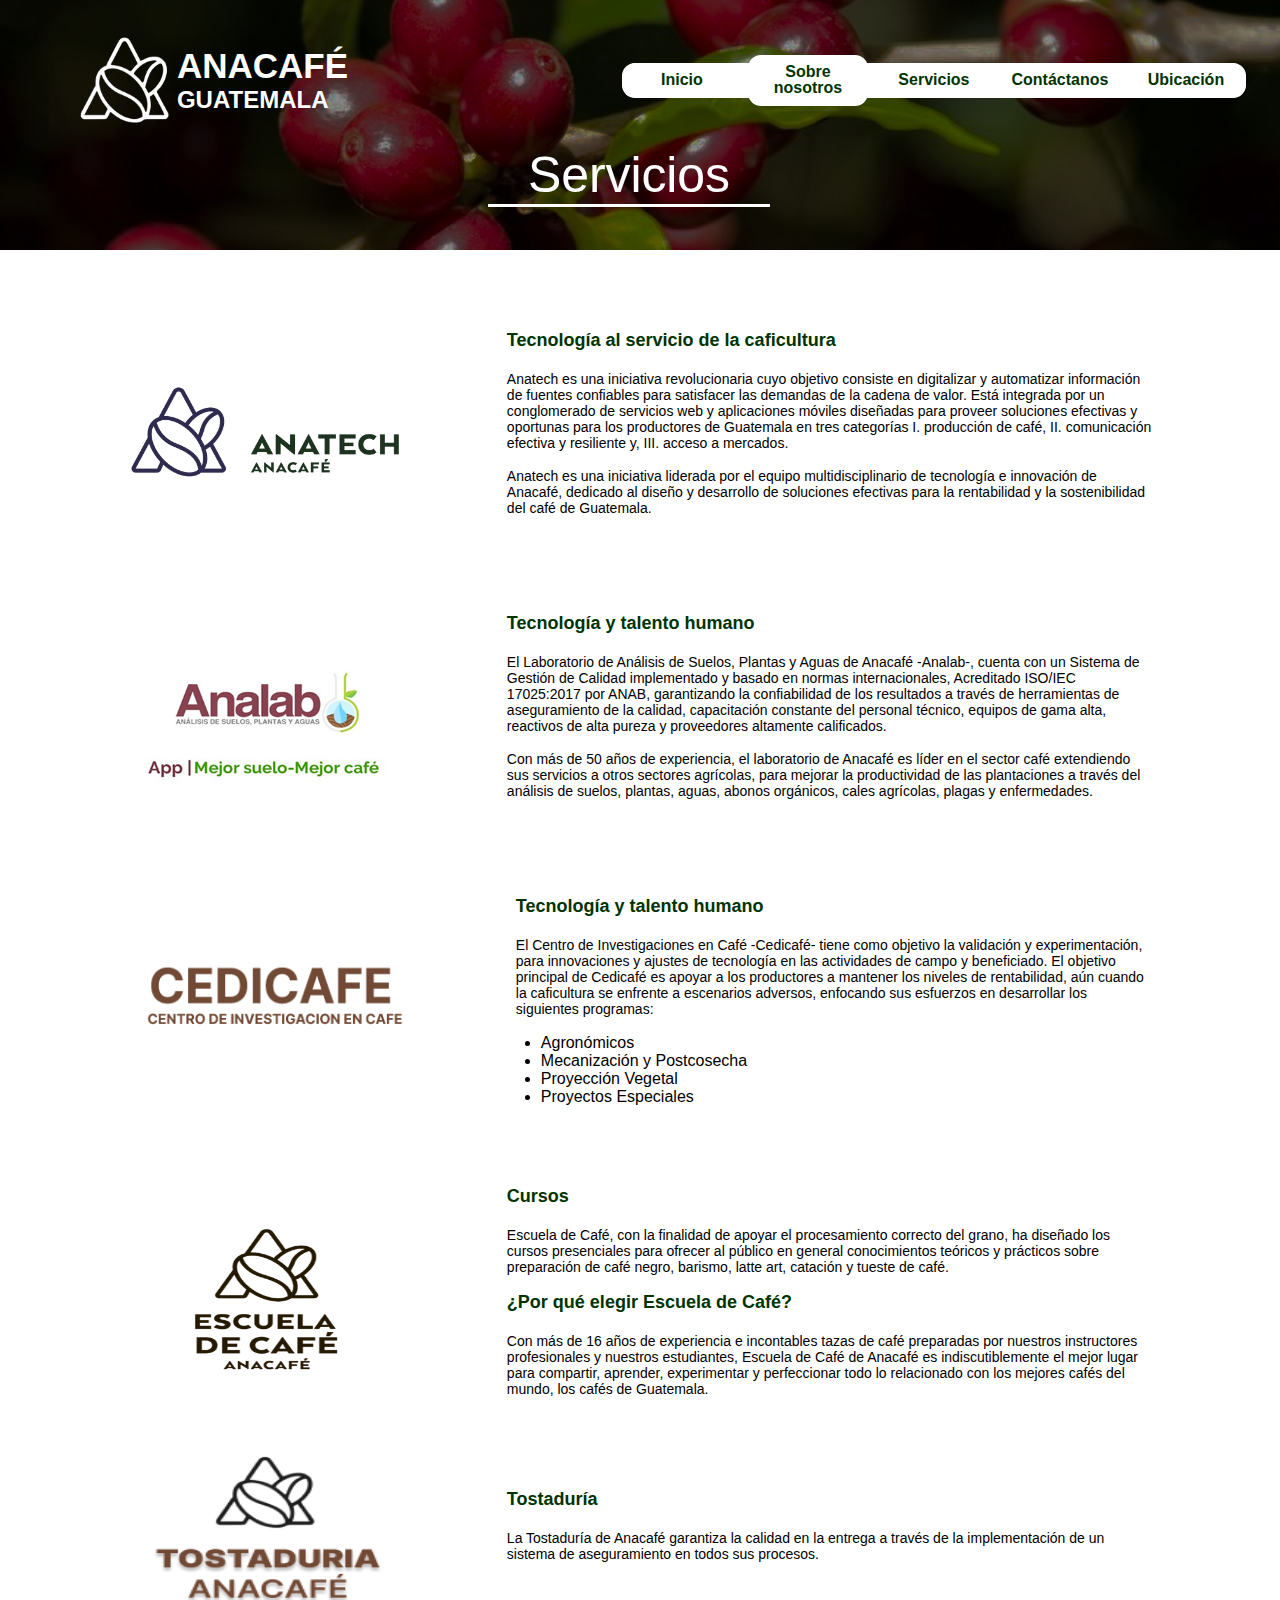
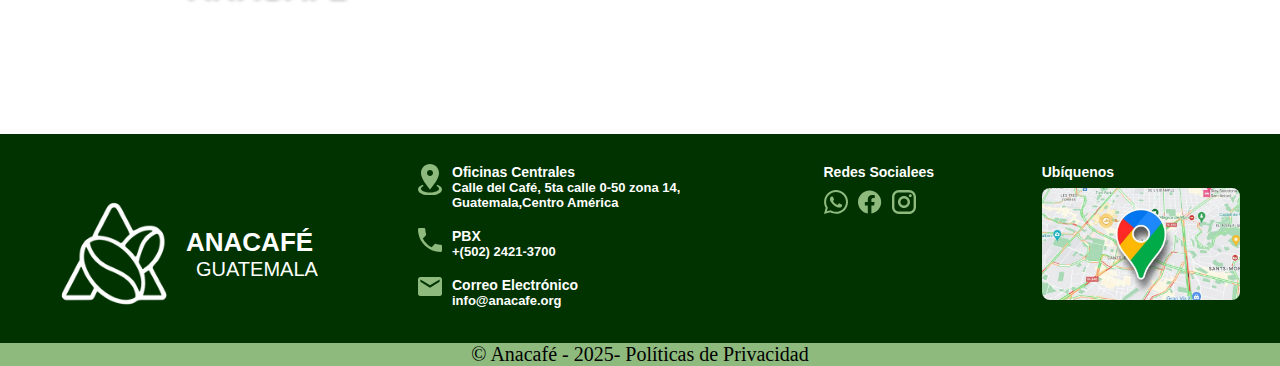
<file: servicios.html>
<!DOCTYPE html>
<html lang="en">
<head>
    <meta charset="UTF-8">
    <meta name="viewport" content="width=device-width, initial-scale=1.0">
    <link rel="stylesheet" href="style/servicios.css">
    <title>Servicios</title>
</head>
<body>
    <header>
        <div class="fondo">
            <img src="pictures/servicios/img1.png" alt="Fondo café">
        </div>
        <div class="barra-superior">
            <div class="logo">
                <img src="pictures/LogoANACAF 1.png" alt="Logo">
                <div>
                    <h1>ANACAFÉ</h1>
                    <h2>GUATEMALA</h2>
                </div>
            </div>
            <nav>
                <ul>
          <li><a href="index.html">Inicio</a></li>
          <li><a href="nosotros.html">Sobre nosotros</a></li>
          <li><a href="servicios.html">Servicios</a></li>
          <li><a href="contac.html">Contáctanos</a></li>
          <li><a href="ubicacion.html">Ubicación</a></li>
                </ul>
            </nav>
            <div class="textEnca">
                <h1>Servicios</h1>
            </div>
        </div>
    </header>

    <!---------------------------------------->
    <main class="prin">
        <div class="campo">
            <img src="pictures/servicios/img2.png" alt="">
            <div class="cont">
                <h2>Tecnología al servicio de la caficultura</h2>
                <p>
                    Anatech es una iniciativa revolucionaria cuyo objetivo consiste en digitalizar y automatizar información de 
                    fuentes confiables para satisfacer las demandas de la cadena de valor. Está integrada por un conglomerado de servicios 
                    web y aplicaciones móviles diseñadas para proveer soluciones efectivas y oportunas para los productores de Guatemala 
                    en tres categorías I. producción de café, II. comunicación efectiva y resiliente y, III. acceso a mercados. 
                </p>
                <p>    
                    Anatech es una 
                    iniciativa liderada por el equipo multidisciplinario de tecnología e innovación de Anacafé, dedicado al diseño y desarrollo 
                    de soluciones efectivas para la rentabilidad y la sostenibilidad del café de Guatemala.
                </p>
            </div>
        </div>

        <div class="campo">
            <img id="dos" src="pictures/servicios/img3.png" alt="">
            <div class="cont">
                <h2>Tecnología y talento humano</h2>
                <p>
                    El Laboratorio de Análisis de Suelos, Plantas y Aguas de Anacafé -Analab-, cuenta con un Sistema de Gestión de Calidad 
                    implementado y basado en normas internacionales, Acreditado ISO/IEC 17025:2017 por ANAB, garantizando la confiabilidad de 
                    los resultados a través de herramientas de aseguramiento de la calidad, capacitación constante del personal técnico, equipos de gama 
                    alta, reactivos de alta pureza y proveedores altamente calificados.
                </p>
                <p>    
                    Con más de 50 años de experiencia, el laboratorio de Anacafé es líder en el sector café extendiendo sus servicios a otros sectores 
                    agrícolas, para mejorar la productividad de las plantaciones a través del análisis de suelos, plantas, aguas, abonos orgánicos, 
                    cales agrícolas, plagas y enfermedades.
                </p>
            </div>
        </div>

        <div class="campo">
            <img src="pictures/servicios/img4.png" alt="">
            <div class="cont">
                <h2>Tecnología y talento humano</h2>
                <p>
                    El Centro de Investigaciones en Café -Cedicafé- tiene como objetivo la validación y experimentación, para innovaciones 
                    y ajustes de tecnología en las actividades de campo y beneficiado.
                    El objetivo principal de Cedicafé es apoyar a los productores a mantener los niveles de rentabilidad, aún cuando la 
                    caficultura se enfrente a escenarios adversos, enfocando sus esfuerzos en desarrollar los siguientes programas:
                </p>
                <ul>
                    <li>Agronómicos</li>
                    <li>Mecanización y Postcosecha</li>
                    <li>Proyección Vegetal</li>
                    <li>Proyectos Especiales</li>
                       
                </ul>
            </div>
        </div>

        <div class="campo" id="cambio">
            <img id="tres" src="pictures/servicios/img5.png" alt="">
            <div class="cont">
                <h2>Cursos</h2>
                <p>
                    Escuela de Café, con la finalidad de apoyar el procesamiento correcto del grano, ha diseñado los cursos presenciales
                    para ofrecer al público en general conocimientos teóricos y prácticos sobre preparación de café negro, barismo, latte art, 
                    catación y tueste de café. 
                </p>
                <h2>¿Por qué elegir Escuela de Café?</h2>
                <p>
                    Con más de 16 años de experiencia e incontables tazas de café preparadas por nuestros instructores profesionales y nuestros 
                    estudiantes, Escuela de Café de Anacafé es indiscutiblemente el mejor lugar para compartir, aprender, experimentar y perfeccionar 
                    todo lo relacionado con los mejores cafés del mundo, los cafés de Guatemala.
                </p>
            </div>
        </div>

        <div class="campo">
            <img id="cuatro" src="pictures/servicios/img6.png" alt="">
            <div class="cont">
                <h2>Tostaduría</h2>
                <p>
                    La Tostaduría de Anacafé garantiza la calidad en la entrega a través de la implementación de un sistema de 
                    aseguramiento en todos sus procesos.
                </p>
            </div>
        </div>
    </main>

        <main class="contactos">
    <div class="contacLogo">
        <img src="pictures/LogoANACAF 1.png" alt="Logo">
        <div>
          <h1>ANACAFÉ</h1>
          <h2>GUATEMALA</h2>
        </div>
    </div>
    <div class="info">
        <div id="01">
            <svg xmlns="http://www.w3.org/2000/svg" width="29" height="38" viewBox="0 0 29 38" fill="none">
                <path d="M14.5 0C20.4994 0 25.375 4.81333 25.375 10.7667C25.375 18.8371 14.5 30.7619 14.5 30.7619C14.5 30.7619 
                3.625 18.8371 3.625 10.7667C3.625 4.81333 8.50062 0 14.5 0ZM14.5 7.2381C13.5386 7.2381 12.6166 7.61939 11.9367 
                8.29809C11.2569 8.97679 10.875 9.89731 10.875 10.8571C10.875 11.817 11.2569 12.7375 11.9367 13.4162C12.6166 14.0949 
                13.5386 14.4762 14.5 14.4762C15.4614 14.4762 16.3834 14.0949 17.0633 13.4162C17.7431 12.7375 18.125 11.817 18.125 10.8571C18.125 
                9.89731 17.7431 8.97679 17.0633 8.29809C16.3834 7.61939 15.4614 7.2381 14.5 7.2381ZM29 30.7619C29 34.761 22.5112 38 14.5 38C6.48875
                 38 0 34.761 0 30.7619C0 28.4276 2.21125 26.3467 5.63688 25.0257L6.79688 26.6724C4.83938 27.4867 3.625 28.6086 3.625 29.8571C3.625 
                 32.3543 8.50062 34.381 14.5 34.381C20.4994 34.381 25.375 32.3543 25.375 29.8571C25.375 28.6086 24.1606 27.4867 22.2031 26.6724L23.3631 
                 25.0257C26.7887 26.3467 29 28.4276 29 30.7619Z" fill="#8EBA7E"/>
            </svg>
            <div>
                <h1>Oficinas Centrales</h1>
                <h2>Calle del Café, 5ta calle 0-50 zona 14, </h2>
                <h2>Guatemala,Centro América</h2>
            </div>
        </div>
        <div id="02">
            <svg xmlns="http://www.w3.org/2000/svg" width="34" height="34" viewBox="0 0 34 34" fill="none">
                <path d="M6.83778 14.7144C9.55778 20.06 13.94 24.4422 19.2856 27.1622L23.4411 23.0067C23.97 22.4778 24.7067 22.3267 25.3678 
                22.5344C27.4833 23.2333 29.75 23.6111 32.1111 23.6111C32.6121 23.6111 33.0925 23.8101 33.4468 24.1644C33.801 24.5186 34 24.999 34 
                25.5V32.1111C34 32.6121 33.801 33.0925 33.4468 33.4468C33.0925 33.801 32.6121 34 32.1111 34C23.5947 34 15.4271 30.6169 9.40513 24.5949C3.38312 
                18.5729 0 10.4053 0 1.88889C0 1.38792 0.199007 0.907478 0.553243 0.553243C0.907478 0.199007 1.38792 0 1.88889 0H8.5C9.00096 0 9.48141 0.199007 
                9.83565 0.553243C10.1899 0.907478 10.3889 1.38792 10.3889 1.88889C10.3889 4.25 10.7667 6.51667 11.4656 8.63222C11.6733 9.29333 11.5222 10.03 
                10.9933 10.5589L6.83778 14.7144Z" fill="#8EBA7E"/>
            </svg>
            <div>
                <h1>PBX</h1>
                <h2>+(502) 2421-3700</h2>
            </div>
        </div>
        <div id="03">
            <svg xmlns="http://www.w3.org/2000/svg" width="34" height="27" viewBox="0 0 34 27" fill="none">
                <path d="M30.6 6.75L17 15.1875L3.4 6.75V3.375L17 11.8125L30.6 3.375M30.6 0H3.4C1.513 0 0 1.50187 0 3.375V23.625C0 24.5201 0.358213 25.3785 
                0.995837 26.0115C1.63346 26.6444 2.49826 27 3.4 27H30.6C31.5017 27 32.3665 26.6444 33.0042 26.0115C33.6418 25.3785 34 24.5201 34 
                23.625V3.375C34 1.50187 32.47 0 30.6 0Z" fill="#8EBA7E"/>
            </svg>
            <div>
                <h1>Correo Electrónico</h1>
                <h2>info@anacafe.org</h2>
            </div>
        </div>
    </div>
    <div class="redesSoc">
        <h1>Redes Socialees</h1>
        <div>
            <svg xmlns="http://www.w3.org/2000/svg" width="28" height="28" viewBox="0 0 28 28" fill="none">
                <path d="M14.0563 0C6.37387 0 0.112563 6.23 0.112563 13.874C0.112563 16.324 0.759799 18.704 1.96985 20.804L0 28L7.38693 26.068C9.42714 27.174 11.7206 27.762 14.0563 27.762C21.7387 27.762 28 21.532 28 13.888C28 10.178 26.5508 6.692 23.9196 4.074C21.2884 1.442 17.7849 0 14.0563 0ZM14.0704 2.338C17.1658 2.338 20.0643 3.542 22.2593 5.726C24.4402 7.91 25.6503 10.808 25.6503 13.888C25.6503 20.244 20.4442 25.41 14.0563 25.41C11.9739 25.41 9.93367 24.864 8.1608 23.8L7.73869 23.562L3.34874 24.71L4.51658 20.454L4.23518 20.006C3.08141 18.2 2.46231 16.058 2.46231 13.874C2.47638 7.518 7.66834 2.338 14.0704 2.338ZM9.11759 7.462C8.89246 7.462 8.51256 7.546 8.18894 7.896C7.8794 8.246 6.96482 9.1 6.96482 10.794C6.96482 12.502 8.21708 14.14 8.37186 14.378C8.56884 14.616 10.8482 18.116 14.3518 19.6C15.1819 19.978 15.8291 20.188 16.3357 20.342C17.1658 20.608 17.9256 20.566 18.5307 20.482C19.206 20.384 20.5849 19.642 20.8804 18.83C21.1759 18.018 21.1759 17.332 21.0915 17.178C20.993 17.038 20.7678 16.954 20.4161 16.8C20.0643 16.604 18.3477 15.764 18.0382 15.652C17.7146 15.54 17.5176 15.484 17.2502 15.82C17.0251 16.17 16.3497 16.954 16.1528 17.178C15.9417 17.416 15.7447 17.444 15.407 17.276C15.0412 17.094 13.9156 16.73 12.593 15.554C11.5518 14.63 10.8623 13.496 10.6513 13.146C10.4824 12.81 10.6372 12.6 10.806 12.446C10.9608 12.292 11.1859 12.04 11.3266 11.83C11.5095 11.634 11.5658 11.48 11.6784 11.256C11.791 11.018 11.7347 10.822 11.6503 10.654C11.5658 10.5 10.8623 8.764 10.5668 8.078C10.2854 7.406 10.004 7.49 9.77889 7.476C9.58191 7.476 9.35678 7.462 9.11759 7.462Z" fill="#8EBA7E"/>
            </svg>

            <svg xmlns="http://www.w3.org/2000/svg" width="29" height="28" viewBox="0 0 29 28" fill="none">
                <path d="M14.0161 0C6.30723 0 0 6.29321 0 14.0441C0 21.0521 5.12988 26.8688 11.8296 27.92V18.1088H8.26948V14.0441H11.8296V10.9465C11.8296 7.42852 13.918 5.4943 17.1276 5.4943C18.6554 5.4943 20.2532 5.7606 20.2532 5.7606V9.22257H18.4872C16.7492 9.22257 16.2026 10.3018 16.2026 11.4091V14.0441H20.099L19.4683 18.1088H16.2026V27.92C19.5054 27.3984 22.5129 25.7132 24.6822 23.1686C26.8515 20.6241 28.0396 17.3878 28.0321 14.0441C28.0321 6.29321 21.7249 0 14.0161 0Z" fill="#8EBA7E"/>
            </svg>

            <svg xmlns="http://www.w3.org/2000/svg" width="28" height="28" viewBox="0 0 28 28" fill="none">
                <path d="M8.12 0H19.88C24.36 0 28 3.64 28 8.12V19.88C28 22.0336 27.1445 24.0989 25.6217 25.6217C24.0989 27.1445 22.0336 28 19.88 28H8.12C3.64 28 0 24.36 0 19.88V8.12C0 5.96644 0.855498 3.90109 2.37829 2.37829C3.90109 0.855498 5.96644 0 8.12 0ZM7.84 2.8C6.50331 2.8 5.22137 3.331 4.27618 4.27618C3.331 5.22137 2.8 6.50331 2.8 7.84V20.16C2.8 22.946 5.054 25.2 7.84 25.2H20.16C21.4967 25.2 22.7786 24.669 23.7238 23.7238C24.669 22.7786 25.2 21.4967 25.2 20.16V7.84C25.2 5.054 22.946 2.8 20.16 2.8H7.84ZM21.35 4.9C21.8141 4.9 22.2592 5.08437 22.5874 5.41256C22.9156 5.74075 23.1 6.18587 23.1 6.65C23.1 7.11413 22.9156 7.55925 22.5874 7.88744C22.2592 8.21563 21.8141 8.4 21.35 8.4C20.8859 8.4 20.4408 8.21563 20.1126 7.88744C19.7844 7.55925 19.6 7.11413 19.6 6.65C19.6 6.18587 19.7844 5.74075 20.1126 5.41256C20.4408 5.08437 20.8859 4.9 21.35 4.9ZM14 7C15.8565 7 17.637 7.7375 18.9497 9.05025C20.2625 10.363 21 12.1435 21 14C21 15.8565 20.2625 17.637 18.9497 18.9497C17.637 20.2625 15.8565 21 14 21C12.1435 21 10.363 20.2625 9.05025 18.9497C7.7375 17.637 7 15.8565 7 14C7 12.1435 7.7375 10.363 9.05025 9.05025C10.363 7.7375 12.1435 7 14 7ZM14 9.8C12.8861 9.8 11.8178 10.2425 11.0302 11.0302C10.2425 11.8178 9.8 12.8861 9.8 14C9.8 15.1139 10.2425 16.1822 11.0302 16.9698C11.8178 17.7575 12.8861 18.2 14 18.2C15.1139 18.2 16.1822 17.7575 16.9698 16.9698C17.7575 16.1822 18.2 15.1139 18.2 14C18.2 12.8861 17.7575 11.8178 16.9698 11.0302C16.1822 10.2425 15.1139 9.8 14 9.8Z" fill="#8EBA7E"/>
            </svg>
        </div>
    </div>
    <div class="mapa">
        <h1>Ubíquenos</h1>
        <img src="pictures/inicio/mapa.png" alt="">
    </div>
    </main>

    <footer>
        <h1>© Anacafé - 2025- Políticas de Privacidad</h1>
    </footer>
</body>
</html>
</file>
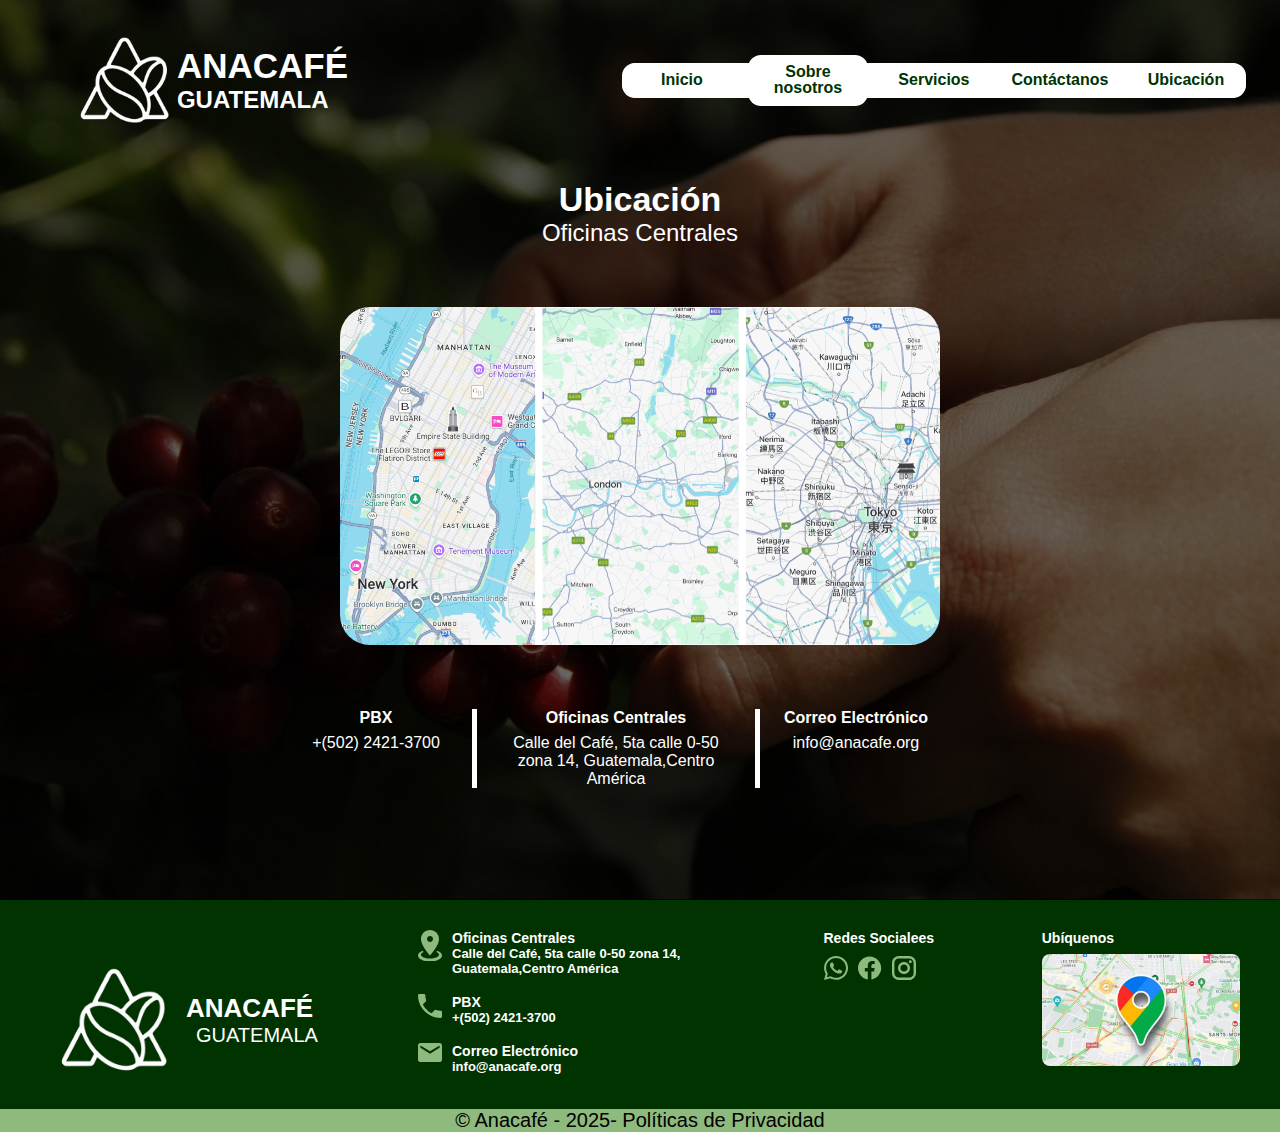
<file: ubicacion.html>
<!DOCTYPE html>
<html lang="en">
<head>
    <meta charset="UTF-8">
    <meta name="viewport" content="width=device-width, initial-scale=1.0">
    <title>Ubicación</title>
    <link rel="stylesheet" href="style/ubicacion.css">
</head>
<body>
    <main class="prin">
        <div class="fondo">
            <img id="fon" src="pictures/ubicacion/fondo.png" alt="">
            <div class="barra-superior">
                <div class="logo">
                    <img src="pictures/LogoANACAF 1.png" alt="Logo">
                    <div>
                        <h1>ANACAFÉ</h1>
                        <h2>GUATEMALA</h2>
                    </div>
                </div>
                <nav>
                    <ul>
          <li><a href="index.html">Inicio</a></li>
          <li><a href="nosotros.html">Sobre nosotros</a></li>
          <li><a href="servicios.html">Servicios</a></li>
          <li><a href="contac.html">Contáctanos</a></li>
          <li><a href="ubicacion.html">Ubicación</a></li>
                    </ul>
                </nav>
            </div>

            <div class="barra-inferior">
                <h1>Ubicación</h1>
                <h3>Oficinas Centrales</h3>
                <img src="pictures/ubicacion/mapa.png" alt="">
                
                <div class="ub">
                    <div class="ubu">
                        <h4>PBX</h4>
                        <p>+(502) 2421-3700</p>
                    </div>
                    <div class="ubu" id="borde">
                        <h4>Oficinas Centrales</h4>
                        <p>Calle del Café, 5ta calle 0-50 zona 14, Guatemala,Centro América</p>
                    </div>
                    <div class="ubu">
                        <h4>Correo Electrónico</h4>
                        <p>info@anacafe.org</p>
                    </div>
                </div>
            </div>
        </div>
    </main>

    <!--------------------------------------------------------->
        <main class="contactos">
    <div class="contacLogo">
        <img src="pictures/LogoANACAF 1.png" alt="Logo">
        <div>
          <h1>ANACAFÉ</h1>
          <h2>GUATEMALA</h2>
        </div>
    </div>
    <div class="info">
        <div id="01">
            <svg xmlns="http://www.w3.org/2000/svg" width="29" height="38" viewBox="0 0 29 38" fill="none">
                <path d="M14.5 0C20.4994 0 25.375 4.81333 25.375 10.7667C25.375 18.8371 14.5 30.7619 14.5 30.7619C14.5 30.7619 
                3.625 18.8371 3.625 10.7667C3.625 4.81333 8.50062 0 14.5 0ZM14.5 7.2381C13.5386 7.2381 12.6166 7.61939 11.9367 
                8.29809C11.2569 8.97679 10.875 9.89731 10.875 10.8571C10.875 11.817 11.2569 12.7375 11.9367 13.4162C12.6166 14.0949 
                13.5386 14.4762 14.5 14.4762C15.4614 14.4762 16.3834 14.0949 17.0633 13.4162C17.7431 12.7375 18.125 11.817 18.125 10.8571C18.125 
                9.89731 17.7431 8.97679 17.0633 8.29809C16.3834 7.61939 15.4614 7.2381 14.5 7.2381ZM29 30.7619C29 34.761 22.5112 38 14.5 38C6.48875
                 38 0 34.761 0 30.7619C0 28.4276 2.21125 26.3467 5.63688 25.0257L6.79688 26.6724C4.83938 27.4867 3.625 28.6086 3.625 29.8571C3.625 
                 32.3543 8.50062 34.381 14.5 34.381C20.4994 34.381 25.375 32.3543 25.375 29.8571C25.375 28.6086 24.1606 27.4867 22.2031 26.6724L23.3631 
                 25.0257C26.7887 26.3467 29 28.4276 29 30.7619Z" fill="#8EBA7E"/>
            </svg>
            <div>
                <h1>Oficinas Centrales</h1>
                <h2>Calle del Café, 5ta calle 0-50 zona 14, </h2>
                <h2>Guatemala,Centro América</h2>
            </div>
        </div>
        <div id="02">
            <svg xmlns="http://www.w3.org/2000/svg" width="34" height="34" viewBox="0 0 34 34" fill="none">
                <path d="M6.83778 14.7144C9.55778 20.06 13.94 24.4422 19.2856 27.1622L23.4411 23.0067C23.97 22.4778 24.7067 22.3267 25.3678 
                22.5344C27.4833 23.2333 29.75 23.6111 32.1111 23.6111C32.6121 23.6111 33.0925 23.8101 33.4468 24.1644C33.801 24.5186 34 24.999 34 
                25.5V32.1111C34 32.6121 33.801 33.0925 33.4468 33.4468C33.0925 33.801 32.6121 34 32.1111 34C23.5947 34 15.4271 30.6169 9.40513 24.5949C3.38312 
                18.5729 0 10.4053 0 1.88889C0 1.38792 0.199007 0.907478 0.553243 0.553243C0.907478 0.199007 1.38792 0 1.88889 0H8.5C9.00096 0 9.48141 0.199007 
                9.83565 0.553243C10.1899 0.907478 10.3889 1.38792 10.3889 1.88889C10.3889 4.25 10.7667 6.51667 11.4656 8.63222C11.6733 9.29333 11.5222 10.03 
                10.9933 10.5589L6.83778 14.7144Z" fill="#8EBA7E"/>
            </svg>
            <div>
                <h1>PBX</h1>
                <h2>+(502) 2421-3700</h2>
            </div>
        </div>
        <div id="03">
            <svg xmlns="http://www.w3.org/2000/svg" width="34" height="27" viewBox="0 0 34 27" fill="none">
                <path d="M30.6 6.75L17 15.1875L3.4 6.75V3.375L17 11.8125L30.6 3.375M30.6 0H3.4C1.513 0 0 1.50187 0 3.375V23.625C0 24.5201 0.358213 25.3785 
                0.995837 26.0115C1.63346 26.6444 2.49826 27 3.4 27H30.6C31.5017 27 32.3665 26.6444 33.0042 26.0115C33.6418 25.3785 34 24.5201 34 
                23.625V3.375C34 1.50187 32.47 0 30.6 0Z" fill="#8EBA7E"/>
            </svg>
            <div>
                <h1>Correo Electrónico</h1>
                <h2>info@anacafe.org</h2>
            </div>
        </div>
    </div>
    <div class="redesSoc">
        <h1>Redes Socialees</h1>
        <div>
            <svg xmlns="http://www.w3.org/2000/svg" width="28" height="28" viewBox="0 0 28 28" fill="none">
                <path d="M14.0563 0C6.37387 0 0.112563 6.23 0.112563 13.874C0.112563 16.324 0.759799 18.704 1.96985 20.804L0 28L7.38693 26.068C9.42714 27.174 11.7206 27.762 14.0563 27.762C21.7387 27.762 28 21.532 28 13.888C28 10.178 26.5508 6.692 23.9196 4.074C21.2884 1.442 17.7849 0 14.0563 0ZM14.0704 2.338C17.1658 2.338 20.0643 3.542 22.2593 5.726C24.4402 7.91 25.6503 10.808 25.6503 13.888C25.6503 20.244 20.4442 25.41 14.0563 25.41C11.9739 25.41 9.93367 24.864 8.1608 23.8L7.73869 23.562L3.34874 24.71L4.51658 20.454L4.23518 20.006C3.08141 18.2 2.46231 16.058 2.46231 13.874C2.47638 7.518 7.66834 2.338 14.0704 2.338ZM9.11759 7.462C8.89246 7.462 8.51256 7.546 8.18894 7.896C7.8794 8.246 6.96482 9.1 6.96482 10.794C6.96482 12.502 8.21708 14.14 8.37186 14.378C8.56884 14.616 10.8482 18.116 14.3518 19.6C15.1819 19.978 15.8291 20.188 16.3357 20.342C17.1658 20.608 17.9256 20.566 18.5307 20.482C19.206 20.384 20.5849 19.642 20.8804 18.83C21.1759 18.018 21.1759 17.332 21.0915 17.178C20.993 17.038 20.7678 16.954 20.4161 16.8C20.0643 16.604 18.3477 15.764 18.0382 15.652C17.7146 15.54 17.5176 15.484 17.2502 15.82C17.0251 16.17 16.3497 16.954 16.1528 17.178C15.9417 17.416 15.7447 17.444 15.407 17.276C15.0412 17.094 13.9156 16.73 12.593 15.554C11.5518 14.63 10.8623 13.496 10.6513 13.146C10.4824 12.81 10.6372 12.6 10.806 12.446C10.9608 12.292 11.1859 12.04 11.3266 11.83C11.5095 11.634 11.5658 11.48 11.6784 11.256C11.791 11.018 11.7347 10.822 11.6503 10.654C11.5658 10.5 10.8623 8.764 10.5668 8.078C10.2854 7.406 10.004 7.49 9.77889 7.476C9.58191 7.476 9.35678 7.462 9.11759 7.462Z" fill="#8EBA7E"/>
            </svg>

            <svg xmlns="http://www.w3.org/2000/svg" width="29" height="28" viewBox="0 0 29 28" fill="none">
                <path d="M14.0161 0C6.30723 0 0 6.29321 0 14.0441C0 21.0521 5.12988 26.8688 11.8296 27.92V18.1088H8.26948V14.0441H11.8296V10.9465C11.8296 7.42852 13.918 5.4943 17.1276 5.4943C18.6554 5.4943 20.2532 5.7606 20.2532 5.7606V9.22257H18.4872C16.7492 9.22257 16.2026 10.3018 16.2026 11.4091V14.0441H20.099L19.4683 18.1088H16.2026V27.92C19.5054 27.3984 22.5129 25.7132 24.6822 23.1686C26.8515 20.6241 28.0396 17.3878 28.0321 14.0441C28.0321 6.29321 21.7249 0 14.0161 0Z" fill="#8EBA7E"/>
            </svg>

            <svg xmlns="http://www.w3.org/2000/svg" width="28" height="28" viewBox="0 0 28 28" fill="none">
                <path d="M8.12 0H19.88C24.36 0 28 3.64 28 8.12V19.88C28 22.0336 27.1445 24.0989 25.6217 25.6217C24.0989 27.1445 22.0336 28 19.88 28H8.12C3.64 28 0 24.36 0 19.88V8.12C0 5.96644 0.855498 3.90109 2.37829 2.37829C3.90109 0.855498 5.96644 0 8.12 0ZM7.84 2.8C6.50331 2.8 5.22137 3.331 4.27618 4.27618C3.331 5.22137 2.8 6.50331 2.8 7.84V20.16C2.8 22.946 5.054 25.2 7.84 25.2H20.16C21.4967 25.2 22.7786 24.669 23.7238 23.7238C24.669 22.7786 25.2 21.4967 25.2 20.16V7.84C25.2 5.054 22.946 2.8 20.16 2.8H7.84ZM21.35 4.9C21.8141 4.9 22.2592 5.08437 22.5874 5.41256C22.9156 5.74075 23.1 6.18587 23.1 6.65C23.1 7.11413 22.9156 7.55925 22.5874 7.88744C22.2592 8.21563 21.8141 8.4 21.35 8.4C20.8859 8.4 20.4408 8.21563 20.1126 7.88744C19.7844 7.55925 19.6 7.11413 19.6 6.65C19.6 6.18587 19.7844 5.74075 20.1126 5.41256C20.4408 5.08437 20.8859 4.9 21.35 4.9ZM14 7C15.8565 7 17.637 7.7375 18.9497 9.05025C20.2625 10.363 21 12.1435 21 14C21 15.8565 20.2625 17.637 18.9497 18.9497C17.637 20.2625 15.8565 21 14 21C12.1435 21 10.363 20.2625 9.05025 18.9497C7.7375 17.637 7 15.8565 7 14C7 12.1435 7.7375 10.363 9.05025 9.05025C10.363 7.7375 12.1435 7 14 7ZM14 9.8C12.8861 9.8 11.8178 10.2425 11.0302 11.0302C10.2425 11.8178 9.8 12.8861 9.8 14C9.8 15.1139 10.2425 16.1822 11.0302 16.9698C11.8178 17.7575 12.8861 18.2 14 18.2C15.1139 18.2 16.1822 17.7575 16.9698 16.9698C17.7575 16.1822 18.2 15.1139 18.2 14C18.2 12.8861 17.7575 11.8178 16.9698 11.0302C16.1822 10.2425 15.1139 9.8 14 9.8Z" fill="#8EBA7E"/>
            </svg>
        </div>
    </div>
    <div class="mapa">
        <h1>Ubíquenos</h1>
        <img src="pictures/inicio/mapa.png" alt="">
    </div>
    </main>

    <footer>
        <h1>© Anacafé - 2025- Políticas de Privacidad</h1>
    </footer>
</body>
</html>
</file>
<file: style/contac.css>
* {
  margin: 0;
  padding: 0;
  box-sizing: border-box;
  font-family: sans-serif;
}

.prin{
    position: relative;
    width: 100%;
    height: 900px;
    overflow: hidden;
}

.fondo #fon{
  position: absolute;
  top: 0;
  left: 0;
  width: 100%;
  height: 100%;
  object-fit: cover;
  z-index: 0;
   filter: brightness(30%);
}

.barra-superior {
    position: relative;
    top: 30px;
    left: 0;
    width: 100%;
    z-index: 1;
    display: flex;
    justify-content: space-between;
    align-items: center;
    padding: 0 40px;
    color: white;
}

.logo {
  display: flex;
  align-items: center;
  margin-left: 3px;
}

.logo img {
    height: 100px;
    margin-right: -10%;
}

.logo h1{
    font-size:35px;
    font-weight:900
}

nav{
    padding-left: 20%;
}

nav ul {
  display: flex;
  list-style: none;
  background-color: white;
  border-radius: 15px;
  height: 35px;
  gap: 6px;
  align-items: center;
}

nav li a {
  display: inline-block;
  padding: 9.5px 11px;
  height: 100%;
  background-color: white;
  color: #003300;
  font-weight: bold;
  border-radius: 13px;
  text-decoration: none;
  transition: background-color 0.3s ease, color 0.3s ease;
  line-height: 1;
  min-width: 120px;
  text-align: center;
  box-sizing: border-box;
}

nav li a:hover {
  background-color: #003300;
  color: white;
}

.barra-inferior{
    position: relative;
    margin-top: 80px;
    margin-left: 10%;
    top: 30px;
    left: 0;
    width: 100%;
    font-family: Arial, Helvetica, sans-serif;
    z-index: 1;
    display: flex;
    justify-content: space-between;
    align-items: center;
    padding: 0 40px;
    color: white;
}

.barra-inferior h1{
  font-size: 40px;
  font-style: normal;
  font-weight: 900;
  margin-bottom: 30px;
}

.barra-inferior #b{
  width: 35%;
}

.barra-inferior h2{
  font-size: 25px;
  font-weight: 600;
}

.barra-inferior form{
  width: 35%;
  display:grid;
  margin-right: 18%;
  background-color: #003300;
  padding:35px 25px;
  font-weight: bold;
  border-radius: 25px;
  font-size: 20px;
}

.barra-inferior input{
  border-radius: 10px; 
  height: 35px;
  margin-top: 7px;
  margin-bottom: 10px;
  border:none;
  padding-left: 15px;
}

.barra-inferior input:focus{
  border:none;
  outline: none;
}

.barra-inferior button{
  height: 35px;
  margin-top: 25px;
  color:#003300;
  font-size: 20px;
  font-weight: 600;
  background-color:#8EBA7E;
  border-radius: 10px;
  border: none;
}

.barra-inferior textarea{
  border:none;
  outline: none;
  font-family: Arial, Helvetica, sans-serif;
  height: 90px;
  border-radius: 10px;
  padding-top: 10px;
  padding-left: 10px;
  margin-top: 10px;
}

.barra-inferior button:hover{
  color:white;
  background-color: #714934;;
}

/*--------------------------------------------------*/

.contactos {
  display: flex;
  flex-wrap: nowrap;
  justify-content: space-between;
  align-items: flex-start;
  background-color: #003300;
  color: white;
  padding: 30px 40px;
  font-family: Arial, sans-serif;
  gap: 20px;
}

/* LOGO */
.contacLogo {
  width: 22%;
  display: flex;
  align-items: center;
  gap: 12px;
  margin-top: 30px;
    margin-left: -23px;
    margin-right: 140px;
}

.contacLogo img {
  width: 200px;
  margin-right: -43px;
}

.contacLogo h1 {
  font-size: 26px;
  margin: 0;
  font-weight: 900;
}

.contacLogo h2 {
  font-size: 20px;
  margin-left: 10px;
  font-weight: 100;
}

/* INFORMACIÓN */
.info {
  width: 35%;
  display: flex;
  flex-direction: column;
  gap: 18px;
  margin-left: -23px;
}

.info > div {
  display: flex;
  gap: 10px;
  align-items: flex-start;
}

.info svg {
  width: 24px;
  height: auto;
  flex-shrink: 0;
}

.info h1 {
  font-size: 14px;
  margin: 0;
  font-weight: bold;
}

.info h2 {
  font-size: 13px;
  margin: 0;
}

/* REDES SOCIALES */
.redesSoc {
  width: 18%;
}

.redesSoc h1 {
  font-size: 14px;
  font-weight: bold;
  margin-bottom: 10px;
}

.redesSoc div {
  display: flex;
  gap: 10px;
}

.redesSoc svg {
  width: 24px;
  height: 24px;
  fill: #8EBA7E;
  cursor: pointer;
  transition: transform 0.2s ease;
}

.redesSoc svg:hover {
  transform: scale(1.1);
}

/* MAPA */
.mapa {
  width: 18%;
}

.mapa h1 {
  font-size: 14px;
  font-weight: bold;
  margin-bottom: 8px;
}

.mapa img {
  width: 100%;
  border-radius: 8px;
  object-fit: cover;
}

/*  --------------- footer  -----------*/
footer{
    background-color: #8EBA7E;
    text-align: center;
}

footer h1{
    color:black;
    font-size: 20px;
    font-weight: 100;
}

/* Añadir al final del archivo contac.css */

/* Estilos base para móviles (ya están en el CSS existente) */

/* Media Queries para responsividad */
@media (max-width: 1200px) {
  .prin {
    height: auto;
    padding-bottom: 50px;
  }
  
  .barra-inferior {
    flex-direction: column;
    align-items: flex-start;
    margin-left: 5%;
    width: 90%;
  }
  
  .barra-inferior #b {
    width: 100%;
    margin-bottom: 30px;
  }
  
  .barra-inferior form {
    width: 100%;
    margin-right: 0;
  }
}

@media (max-width: 992px) {
  .barra-superior {
    flex-direction: column;
    align-items: flex-start;
    padding: 0 20px;
  }
  
  nav {
    padding-left: 0;
    margin-top: 15px;
    width: 100%;
  }
  
  nav ul {
    width: 100%;
    justify-content: space-around;
  }
  
  nav li a {
    min-width: auto;
    padding: 9.5px 8px;
    font-size: 14px;
  }
  
  .barra-inferior h1 {
    font-size: 32px;
  }
  
  .barra-inferior h2 {
    font-size: 20px;
  }
  
  .contactos {
    flex-direction: column;
    padding: 20px;
  }
  
  .contacLogo, .info, .redesSoc, .mapa {
    width: 100%;
    margin: 10px 0;
  }
}

@media (max-width: 768px) {
  .prin {
    height: auto;
  }
  
  .logo img {
    height: 80px;
  }
  
  .logo h1 {
    font-size: 28px;
  }
  
  .logo h2 {
    font-size: 16px;
  }
  
  .barra-inferior h1 {
    font-size: 28px;
  }
  
  .barra-inferior h2 {
    font-size: 18px;
  }
  
  .barra-inferior form {
    font-size: 16px;
    padding: 25px 15px;
  }
}

@media (max-width: 576px) {
  .logo {
    flex-direction: column;
    align-items: flex-start;
  }
  
  .logo img {
    margin-right: 0;
    margin-bottom: 5px;
  }
  
  nav ul {
    height: auto;
    flex-wrap: wrap;
    padding: 5px;
  }
  
  nav li {
    margin-bottom: 5px;
  }
  
  .barra-inferior {
    padding: 0 20px;
    margin-left: 0;
    width: 100%;
  }
  
  .barra-inferior h1 {
    font-size: 24px;
  }
  
  .barra-inferior h2 {
    font-size: 16px;
  }
  
  .barra-inferior input,
  .barra-inferior textarea,
  .barra-inferior button {
    font-size: 14px;
  }
}
</file>
<file: style/login.css>
* {
  margin: 0;
  padding: 0;
  box-sizing: border-box;
}

body, html {
  height: 100%;
  font-family: 'Segoe UI', sans-serif;
    
}

.nose{
    position: absolute;
    z-index: -1;
    background-color: black;
    width: 100%;
    text-align: center;
}

.nose img{
    width: 95%;
    border-radius: 25px;
    height: 680px;
}
/* Fondo visible como tarjeta centrada */
.fondo-central {
    position:inherit;
  display: flex;
  box-shadow: 0 0 20px rgba(0,0,0,0.4);
  width: 90%;
}

/* Contenedor que divide izquierda y derecha */
.contenedor {
  display: flex;
  width: 100%;
  height: 600px;
  padding-top: 8%;
  padding-left: 18%;
  
}

/* Panel izquierdo con imagen de fondo */
.izquierda {
  flex: 1;
  background-image: url("../pictures/login/img2.png");
  background-size: cover;
  background-position: center;
  display: flex;
  align-items: center;
  justify-content: center;
  color: white;
  text-align: center;
  padding: 30px;
  position: relative; 
  overflow: hidden; 
}

.izquierda::before {
  content: "";
  position: absolute;
  top: 0;
  left: 0;
  width: 100%;
  height: 100%;
  background-color: rgba(0, 0, 0, 0.4); /* Oscurece */
  z-index: 1;
}

.logo-ana img {
    position: relative;
    z-index: 2;
  width: 320px;
  margin-bottom: 10px;
}

.logo-ana h1 {
  font-size: 2rem;
  font-weight: bold;
      position: relative;
    z-index: 2;
}

.logo-ana h2 {
  font-size: 1.2rem;
      position: relative;
    z-index: 2;
}

/* Panel derecho blanco */
.derecha {
  flex: 1;
  background-color: white;
  padding: 40px;
  display: flex;
  flex-direction: column;
  align-items: center;
  justify-content: center;
}

.logo-sigapc{
    background-color: #004d00;
    align-items: center;
    text-align: center;
    border-radius: 45px;
    padding: 10px;
}

.logo-sigapc img {
  width: 70px;
}

.derecha h1 {
  color: #006400;
  font-size: 1.8rem;
  margin-bottom: 5px;
}

.derecha h3 {
  color: #333;
  font-weight: normal;
  font-size: 0.95rem;
  text-align: center;
  margin: 3px 0;
}

/* Formulario */
form {
  margin-top: 20px;
  width: 100%;
  max-width: 300px;
  display: flex;
  flex-direction: column;
}

form label {
  margin: 10px 0 5px;
  font-weight: bold;
  font-size: 0.9rem;
}

form input {
  padding: 10px;
  border: 1px solid #006400;
  border-radius: 5px;
  outline: none;
}

form button {
  margin-top: 20px;
  padding: 10px;
  background-color: #006400;
  color: white;
  border: none;
  border-radius: 5px;
  font-weight: bold;
  cursor: pointer;
}

form button:hover {
  background-color: #004d00;
}

.olvido {
  margin-top: 10px;
  text-align: center;
}

.olvido a {
  color: red;
  text-decoration: none;
  font-size: 0.9rem;
}
</file>
<file: style/nosotros.css>
* {
  margin: 0;
  padding: 0;
  box-sizing: border-box;
}

header {
  position: relative;
  height: 300px;
  overflow: hidden;
  font-family: sans-serif;
}
.fondo{
  position: relative;
  height: 100%;
}

.fondo::after {
  content: "";
  position: absolute;
  bottom: 0;
  left: 0;
  height: 10%; 
  width: 100%;
  background: linear-gradient(to bottom, transparent, white);
  pointer-events: none;
}

.fondo img {
  width: 100%;
  height: 100%;
  object-fit: cover;
  display: block;
}


.barra-superior {
  position: absolute;
  top: 30px;
  left: 0;
  width: 100%;
  z-index: 2;
  display: flex;
  justify-content: space-between;
  align-items: center;
  padding: 0 40px;
  color: white;
}

.logo {
  display: flex;
  align-items: center;
  margin-left: 3px;
}

.logo img {
  height: 100px;
  margin-right: -10%;
}

.logo h1{
    font-size:35px;
    font-weight:900
}

nav{
    padding-left: 20%;
}

nav ul {
  display: flex;
  list-style: none;
  background-color: white;
  border-radius: 15px;
  height: 35px;
  gap: 6px;
  align-items: center;
}

nav li a {
  display: inline-block;
  padding: 9.5px 11px;
  height: 100%;
  background-color: white;
  color: #003300;
  font-weight: bold;
  border-radius: 13px;
  text-decoration: none;
  transition: background-color 0.3s ease, color 0.3s ease;
  line-height: 1;
  min-width: 120px;
  text-align: center;
  box-sizing: border-box;
}

nav li a:hover {
  background-color: #003300;
  color: white;
}

.textEnca{
    position: absolute;
    margin-top: 20%;
    margin-left: 4%;
    padding: 10px;
}

.textEnca h1{
    color: #FFF;
    text-align: center;
    font-family: 'Poppins', sans-serif;
    font-size: 40px;
    font-style: normal;
    font-weight: 800;
    line-height: normal;
    letter-spacing: -0.100px;
}

/*  --------- sobre cafe   --------------*/

.sobreCafe{
    display: flex;
    width: 60%;
    margin-left: 20%;
    margin-top: 60px;
}

#logo{
    display: flex;
    height: 25%;
    margin-left: -25px;
}

.textLog{
    color: #030;
    font-family: sans-serif;
    margin-left: -35px;
}

.textLog h1{
    font-weight: 900;
}

.textLog h2{
    font-weight: 600;
    margin-left: 13px;
}

.izquierda{
    width: 45%;
    margin-right: 5%;
}

.derecha{
    width: 50%;
}

.derecha img{
    width: 100%;
}

.izquierda #h1{
    margin-top: 13px;
    color: #714934;
    margin-bottom: 10px;
    font-family: Arial, Helvetica, sans-serif;
    font-size: 25px;
}

.izquierda p{
   margin-bottom: 10px; 
   font-size: 13px;
    font-family: Arial, Helvetica, sans-serif;
}

.izquierda li{
    font-size: 13px;
    font-family: Arial, Helvetica, sans-serif;
}

.derecha img{
    height: 90%;
    width: 110%;
    border-radius: 25px;
    box-shadow: 0 4px 12px rgba(0, 0, 0, 0.5);
}

/*  ----------- misión  y visión  ------------------*/
.mivi{
    margin-top: 30px;
    position: relative;
    width: 100%;
    height: 250px;
    font-family: Arial, Helvetica, sans-serif;
}

.mivi img{
    width: 100%;
    height: 100%;
    filter: blur(4px) brightness(1.2);
    opacity: 0.3;
}

.miv{
    padding-top: 10px;
    position: absolute;
    display: flex;
    top: 0;
    left: 0;
    margin-left: 20%;
    align-items: center;
    text-align: center;
}

.miv h2{
    color: #030;
    margin-top: 15px;
    margin-bottom: 15px;
}

.miv p{
    font-size: 16px;
}

.mision{
    width:35%;
    margin-right: 15%;
}

.vision{
    width:35%;
}

/*  --------  valores  ----------------*/

.valores{
    width: 90%;
    margin-top: 40px;
    margin-left: 10%;
    align-items: center;
    text-align: center;
    font-family: Arial, Helvetica, sans-serif;
}

.niv1{
    display:flex;
    margin-top: 20px;
    margin-bottom: 90px;
}

.niv2{
    display:flex
}

.card{
    width: 30%;
    margin-right: 10%;
}

.valores h1{
    font-weight: 900;
    margin-left: -10%;
    font-size: 25px;
}

.valores h3{
    font-size: 16px;
    margin-top: 25px;
}

.valores p{
    font-size: 14px;
}

/*-----------------------------*/

.estructura{
    width: 100%;
    height: 320px;
    align-items: center;
    text-align: center;
    font-family: Arial, Helvetica, sans-serif;
    font-weight: 900;
    font-size: 12px;
    margin-top: 40px;
}

.estructura img{
    width: 75%;
    height: auto;

}

.estructura h1{
    margin-bottom: 30px;    
}

/*-----------------------------------------------*/

/*  -------  contactos  -----------*/
.contactos {
  display: flex;
  flex-wrap: nowrap;
  justify-content: space-between;
  align-items: flex-start;
  background-color: #003300;
  color: white;
  padding: 30px 40px;
  font-family: Arial, sans-serif;
  gap: 20px;
  margin-top: 100px;
}


/* LOGO */
.contacLogo {
  width: 22%;
  display: flex;
  align-items: center;
  gap: 12px;
  margin-top: 30px;
    margin-left: -23px;
    margin-right: 140px;
}

.contacLogo img {
  width: 200px;
  margin-right: -43px;
}

.contacLogo h1 {
  font-size: 26px;
  margin: 0;
  font-weight: 900;
}

.contacLogo h2 {
  font-size: 20px;
  margin-left: 10px;
  font-weight: 100;
}

/* INFORMACIÓN */
.info {
  width: 35%;
  display: flex;
  flex-direction: column;
  gap: 18px;
  margin-left: -23px;
}

.info > div {
  display: flex;
  gap: 10px;
  align-items: flex-start;
}

.info svg {
  width: 24px;
  height: auto;
  flex-shrink: 0;
}

.info h1 {
  font-size: 14px;
  margin: 0;
  font-weight: bold;
}

.info h2 {
  font-size: 13px;
  margin: 0;
}

/* REDES SOCIALES */
.redesSoc {
  width: 18%;
}

.redesSoc h1 {
  font-size: 14px;
  font-weight: bold;
  margin-bottom: 10px;
}

.redesSoc div {
  display: flex;
  gap: 10px;
}

.redesSoc svg {
  width: 24px;
  height: 24px;
  fill: #8EBA7E;
  cursor: pointer;
  transition: transform 0.2s ease;
}

.redesSoc svg:hover {
  transform: scale(1.1);
}

/* MAPA */
.mapa {
  width: 18%;
}

.mapa h1 {
  font-size: 14px;
  font-weight: bold;
  margin-bottom: 8px;
}

.mapa img {
  width: 100%;
  border-radius: 8px;
  object-fit: cover;
}

/*  --------------- footer  -----------*/
footer{
    background-color: #8EBA7E;
    text-align: center;
}

footer h1{
    color:black;
    font-size: 20px;
    font-weight: 100;
}

/* Añadir al final del archivo nosotros.css */

/* Estilos base para móviles (ya están en el CSS existente) */

/* Media Queries para responsividad */
@media (max-width: 1200px) {
  .sobreCafe {
    width: 80%;
    margin-left: 10%;
  }
  
  .miv {
    margin-left: 10%;
  }
  
  .valores {
    width: 80%;
    margin-left: 10%;
  }
  
  .estructura img {
    width: 90%;
  }
}

@media (max-width: 992px) {
  .barra-superior {
    flex-direction: column;
    align-items: flex-start;
    padding: 0 20px;
  }
  
  nav {
    padding-left: 0;
    margin-top: 15px;
    width: 100%;
  }
  
  nav ul {
    width: 100%;
    justify-content: space-around;
  }
  
  nav li a {
    min-width: auto;
    padding: 9.5px 8px;
    font-size: 14px;
  }
  
  .textEnca {
    margin-top: 15%;
    margin-left: 2%;
  }
  
  .sobreCafe {
    flex-direction: column;
  }
  
  .izquierda, .derecha {
    width: 100%;
  }
  
  .derecha img {
    width: 100%;
    margin-top: 20px;
  }
  
  .miv {
    flex-direction: column;
    margin-left: 10%;
    padding-top: 30px;
  }
  
  .mision, .vision {
    width: 80%;
    margin-bottom: 30px;
    margin-right: 0;
  }
  
  .niv1, .niv2 {
    flex-direction: column;
    align-items: center;
  }
  
  .card {
    width: 80%;
    margin-right: 0;
    margin-bottom: 30px;
  }
  
  .contactos {
    flex-direction: column;
    padding: 20px;
  }
  
  .contacLogo, .info, .redesSoc, .mapa {
    width: 100%;
    margin: 10px 0;
  }
}

@media (max-width: 768px) {
  header {
    height: 250px;
  }
  
  .logo img {
    height: 80px;
  }
  
  .logo h1 {
    font-size: 28px;
  }
  
  .logo h2 {
    font-size: 16px;
  }
  
  .textEnca h1 {
    font-size: 30px;
  }
  
  .mivi {
    height: 400px;
  }
  
  .estructura {
    height: auto;
  }
}

@media (max-width: 576px) {
  .logo {
    flex-direction: column;
    align-items: flex-start;
  }
  
  .logo img {
    margin-right: 0;
    margin-bottom: 5px;
  }
  
  nav ul {
    height: auto;
    flex-wrap: wrap;
    padding: 5px;
  }
  
  nav li {
    margin-bottom: 5px;
  }
  
  .textEnca {
    margin-top: 20%;
  }
  
  .textEnca h1 {
    font-size: 24px;
  }
  
  #logo {
    flex-direction: column;
    align-items: flex-start;
    height: auto;
  }
  
  .textLog {
    margin-left: 0;
  }
  
  .izquierda #h1 {
    font-size: 20px;
  }
  
  .valores h1 {
    font-size: 20px;
    margin-left: 0;
  }
}
</file>
<file: style/servicios.css>
* {
  margin: 0;
  padding: 0;
  box-sizing: border-box;
}

header {
  position: relative;
  height: 250px;
  overflow: hidden;
  font-family: sans-serif;
}
.fondo{
  position: relative;
  height: 100%;
}

.fondo img {
  width: 100%;
  height: 100%;
  object-fit: cover;
  display: block;
}


.barra-superior {
  position: absolute;
  top: 30px;
  left: 0;
  width: 100%;
  z-index: 2;
  display: flex;
  justify-content: space-between;
  align-items: center;
  padding: 0 40px;
  color: white;
}

.logo {
  display: flex;
  align-items: center;
  margin-left: 3px;
}

.logo img {
  height: 100px;
  margin-right: -10%;
}

.logo h1{
    font-size:35px;
    font-weight:900
}

nav{
    padding-left: 20%;
}

nav ul {
  display: flex;
  list-style: none;
  background-color: white;
  border-radius: 15px;
  height: 35px;
  gap: 6px;
  align-items: center;
}

nav li a {
  display: inline-block;
  padding: 9.5px 11px;
  height: 100%;
  background-color: white;
  color: #003300;
  font-weight: bold;
  border-radius: 13px;
  text-decoration: none;
  transition: background-color 0.3s ease, color 0.3s ease;
  line-height: 1;
  min-width: 120px;
  text-align: center;
  box-sizing: border-box;
}

nav li a:hover {
  background-color: #003300;
  color: white;
}

.textEnca{
    position: absolute;
    margin-top: 15%;
    margin-left: 35%;
    padding-left: 40px;
    padding-right: 40px;
    border-bottom: solid white;
}

.textEnca h1{
    color: #FFF;
    text-align: center;
    font-family: Arial, Helvetica, sans-serif;
    font-size: 50px;
    font-style: normal;
    font-weight: 100;
    line-height: normal;
    letter-spacing: -0.100px;
}

/*------ principal  ---------------------------*/

.prin{
    margin-top: 80px;
    width: 80%;
    margin-left: 10%;
    font-family: Arial, Helvetica, sans-serif;
}

.campo{
    display: flex;
    align-items: center;
    margin-bottom: 80px;
}

.campo img{
    width: 30%;
    height: 100px;
    margin-right: 10%;
}

.cont{
    width: 70%;
}

.cont h2{
    color:#003300;
    margin-bottom: 20px;
    font-size: 18px;
}

.cont p{
    margin-bottom: 17px;
    font-size: 14px;
}

#dos{
    height: 180px;
}

.cont ul{
    margin-left: 25px;
}

#tres{
    height: 200px;
}

#cuatro{
    height: 200px;
}

#cambio{
    margin-bottom: 20px;
}

/*---------------------------------------*/
/*  -------  contactos  -----------*/
.contactos {
  display: flex;
  flex-wrap: nowrap;
  justify-content: space-between;
  align-items: flex-start;
  background-color: #003300;
  color: white;
  padding: 30px 40px;
  font-family: Arial, sans-serif;
  gap: 20px;
  margin-top: 100px;
}


/* LOGO */
.contacLogo {
  width: 22%;
  display: flex;
  align-items: center;
  gap: 12px;
  margin-top: 30px;
    margin-left: -23px;
    margin-right: 140px;
}

.contacLogo img {
  width: 200px;
  margin-right: -43px;
}

.contacLogo h1 {
  font-size: 26px;
  margin: 0;
  font-weight: 900;
}

.contacLogo h2 {
  font-size: 20px;
  margin-left: 10px;
  font-weight: 100;
}

/* INFORMACIÓN */
.info {
  width: 35%;
  display: flex;
  flex-direction: column;
  gap: 18px;
  margin-left: -23px;
}

.info > div {
  display: flex;
  gap: 10px;
  align-items: flex-start;
}

.info svg {
  width: 24px;
  height: auto;
  flex-shrink: 0;
}

.info h1 {
  font-size: 14px;
  margin: 0;
  font-weight: bold;
}

.info h2 {
  font-size: 13px;
  margin: 0;
}

/* REDES SOCIALES */
.redesSoc {
  width: 18%;
}

.redesSoc h1 {
  font-size: 14px;
  font-weight: bold;
  margin-bottom: 10px;
}

.redesSoc div {
  display: flex;
  gap: 10px;
}

.redesSoc svg {
  width: 24px;
  height: 24px;
  fill: #8EBA7E;
  cursor: pointer;
  transition: transform 0.2s ease;
}

.redesSoc svg:hover {
  transform: scale(1.1);
}

/* MAPA */
.mapa {
  width: 18%;
}

.mapa h1 {
  font-size: 14px;
  font-weight: bold;
  margin-bottom: 8px;
}

.mapa img {
  width: 100%;
  border-radius: 8px;
  object-fit: cover;
}

/*  --------------- footer  -----------*/
footer{
    background-color: #8EBA7E;
    text-align: center;
}

footer h1{
    color:black;
    font-size: 20px;
    font-weight: 100;
}

/* Añadir al final del archivo servicios.css */

/* Estilos base para móviles (ya están en el CSS existente) */

/* Media Queries para responsividad */
@media (max-width: 1200px) {
  .prin {
    width: 90%;
    margin-left: 5%;
  }
}

@media (max-width: 992px) {
  .barra-superior {
    flex-direction: column;
    align-items: flex-start;
    padding: 0 20px;
  }
  
  nav {
    padding-left: 0;
    margin-top: 15px;
    width: 100%;
  }
  
  nav ul {
    width: 100%;
    justify-content: space-around;
  }
  
  nav li a {
    min-width: auto;
    padding: 9.5px 8px;
    font-size: 14px;
  }
  
  .textEnca {
    margin-top: 10%;
    margin-left: 5%;
    padding-left: 20px;
    padding-right: 20px;
  }
  
  .textEnca h1 {
    font-size: 40px;
  }
  
  .campo {
    flex-direction: column;
  }
  
  .campo img {
    width: 100%;
    margin-right: 0;
    margin-bottom: 20px;
  }
  
  .cont {
    width: 100%;
  }
  
  .contactos {
    flex-direction: column;
    padding: 20px;
  }
  
  .contacLogo, .info, .redesSoc, .mapa {
    width: 100%;
    margin: 10px 0;
  }
}

@media (max-width: 768px) {
  header {
    height: 200px;
  }
  
  .logo img {
    height: 80px;
  }
  
  .logo h1 {
    font-size: 28px;
  }
  
  .logo h2 {
    font-size: 16px;
  }
  
  .textEnca h1 {
    font-size: 30px;
  }
  
  #dos, #tres, #cuatro {
    height: auto;
  }
}

@media (max-width: 576px) {
  .logo {
    flex-direction: column;
    align-items: flex-start;
  }
  
  .logo img {
    margin-right: 0;
    margin-bottom: 5px;
  }
  
  nav ul {
    height: auto;
    flex-wrap: wrap;
    padding: 5px;
  }
  
  nav li {
    margin-bottom: 5px;
  }
  
  .textEnca {
    margin-top: 15%;
    margin-left: 2%;
  }
  
  .textEnca h1 {
    font-size: 24px;
  }
  
  .prin {
    margin-top: 40px;
  }
}
</file>
<file: style/ubicacion.css>
* {
  margin: 0;
  padding: 0;
  box-sizing: border-box;
  font-family: sans-serif;
}

.prin{
    position: relative;
    width: 100%;
    height: 900px;
    overflow: hidden;
}

.fondo #fon{
  position: absolute;
  top: 0;
  left: 0;
  width: 100%;
  height: 100%;
  object-fit: cover;
  z-index: 0;
   filter: brightness(40%);
}

.barra-superior {
    position: relative;
    top: 30px;
    left: 0;
    width: 100%;
    z-index: 1;
    display: flex;
    justify-content: space-between;
    align-items: center;
    padding: 0 40px;
    color: white;
}

.logo {
  display: flex;
  align-items: center;
  margin-left: 3px;
}

.logo img {
    height: 100px;
    margin-right: -10%;
}

.logo h1{
    font-size:35px;
    font-weight:900
}

nav{
    padding-left: 20%;
}

nav ul {
  display: flex;
  list-style: none;
  background-color: white;
  border-radius: 15px;
  height: 35px;
  gap: 6px;
  align-items: center;
}

nav li a {
  display: inline-block;
  padding: 9.5px 11px;
  height: 100%;
  background-color: white;
  color: #003300;
  font-weight: bold;
  border-radius: 13px;
  text-decoration: none;
  transition: background-color 0.3s ease, color 0.3s ease;
  line-height: 1;
  min-width: 120px;
  text-align: center;
  box-sizing: border-box;
}

nav li a:hover {
  background-color: #003300;
  color: white;
}

.barra-inferior{
    position: relative;
    margin-top: 50px;
    top: 30px;
    left: 0;
    width: 100%;
    font-family: Arial, Helvetica, sans-serif;
    z-index: 1;
    justify-content: space-between;
    align-items: center;
    padding: 0 40px;
    color: white;
    text-align: center;
}

.barra-inferior h1{
    font-size: 34px;
    font-weight: 900;
}

.barra-inferior h3{
    font-size: 24px;
    font-weight: 100;
    margin-bottom: 30px;
}

.barra-inferior img{
    width: 50%;
    border-radius: 30px;
    margin-bottom: 60px;
    margin-top: 30px;
}

.ub{
    display: flex;
    margin-left: 20%;
}

.ubu{
    text-align: center;
    align-items: center;
    width: 20%;
}

.ubu h4{
    font-weight: 900;
    margin-bottom: 7px;
}

#borde{
    width: 30%;
    border-left: 5px solid white ;
    border-right: 5px solid white ;
    padding-left: 20px;
    padding-right: 20px;
}

/*------------------------------------------*/


.contactos {
  display: flex;
  flex-wrap: nowrap;
  justify-content: space-between;
  align-items: flex-start;
  background-color: #003300;
  color: white;
  padding: 30px 40px;
  font-family: Arial, sans-serif;
  gap: 20px;
}

/* LOGO */
.contacLogo {
  width: 22%;
  display: flex;
  align-items: center;
  gap: 12px;
  margin-top: 30px;
    margin-left: -23px;
    margin-right: 140px;
}

.contacLogo img {
  width: 200px;
  margin-right: -43px;
}

.contacLogo h1 {
  font-size: 26px;
  margin: 0;
  font-weight: 900;
}

.contacLogo h2 {
  font-size: 20px;
  margin-left: 10px;
  font-weight: 100;
}

/* INFORMACIÓN */
.info {
  width: 35%;
  display: flex;
  flex-direction: column;
  gap: 18px;
  margin-left: -23px;
}

.info > div {
  display: flex;
  gap: 10px;
  align-items: flex-start;
}

.info svg {
  width: 24px;
  height: auto;
  flex-shrink: 0;
}

.info h1 {
  font-size: 14px;
  margin: 0;
  font-weight: bold;
}

.info h2 {
  font-size: 13px;
  margin: 0;
}

/* REDES SOCIALES */
.redesSoc {
  width: 18%;
}

.redesSoc h1 {
  font-size: 14px;
  font-weight: bold;
  margin-bottom: 10px;
}

.redesSoc div {
  display: flex;
  gap: 10px;
}

.redesSoc svg {
  width: 24px;
  height: 24px;
  fill: #8EBA7E;
  cursor: pointer;
  transition: transform 0.2s ease;
}

.redesSoc svg:hover {
  transform: scale(1.1);
}

/* MAPA */
.mapa {
  width: 18%;
}

.mapa h1 {
  font-size: 14px;
  font-weight: bold;
  margin-bottom: 8px;
}

.mapa img {
  width: 100%;
  border-radius: 8px;
  object-fit: cover;
}

/*  --------------- footer  -----------*/
footer{
    background-color: #8EBA7E;
    text-align: center;
}

footer h1{
    color:black;
    font-size: 20px;
    font-weight: 100;
}

/* Añadir al final del archivo ubicacion.css */

/* Estilos base para móviles (ya están en el CSS existente) */

/* Media Queries para responsividad */
@media (max-width: 1200px) {
  .prin {
    height: auto;
    padding-bottom: 50px;
  }
  
  .barra-inferior img {
    width: 70%;
  }
  
  .ub {
    margin-left: 10%;
  }
}

@media (max-width: 992px) {
  .barra-superior {
    flex-direction: column;
    align-items: flex-start;
    padding: 0 20px;
  }
  
  nav {
    padding-left: 0;
    margin-top: 15px;
    width: 100%;
  }
  
  nav ul {
    width: 100%;
    justify-content: space-around;
  }
  
  nav li a {
    min-width: auto;
    padding: 9.5px 8px;
    font-size: 14px;
  }
  
  .barra-inferior h1 {
    font-size: 28px;
  }
  
  .barra-inferior h3 {
    font-size: 20px;
  }
  
  .ub {
    flex-direction: column;
    margin-left: 0;
    align-items: center;
  }
  
  .ubu {
    width: 100%;
    margin-bottom: 20px;
  }
  
  #borde {
    width: 100%;
    border-left: none;
    border-right: none;
    padding: 0;
    border-top: 3px solid white;
    border-bottom: 3px solid white;
    padding: 15px 0;
  }
  
  .contactos {
    flex-direction: column;
    padding: 20px;
  }
  
  .contacLogo, .info, .redesSoc, .mapa {
    width: 100%;
    margin: 10px 0;
  }
}

@media (max-width: 768px) {
  .prin {
    height: auto;
  }
  
  .logo img {
    height: 80px;
  }
  
  .logo h1 {
    font-size: 28px;
  }
  
  .logo h2 {
    font-size: 16px;
  }
  
  .barra-inferior img {
    width: 90%;
  }
  
  .barra-inferior h1 {
    font-size: 24px;
  }
  
  .barra-inferior h3 {
    font-size: 18px;
  }
}

@media (max-width: 576px) {
  .logo {
    flex-direction: column;
    align-items: flex-start;
  }
  
  .logo img {
    margin-right: 0;
    margin-bottom: 5px;
  }
  
  nav ul {
    height: auto;
    flex-wrap: wrap;
    padding: 5px;
  }
  
  nav li {
    margin-bottom: 5px;
  }
  
  .barra-inferior {
    padding: 0 20px;
  }
  
  .barra-inferior h1 {
    font-size: 22px;
  }
  
  .barra-inferior h3 {
    font-size: 16px;
  }
  
  .ubu h4 {
    font-size: 16px;
  }
  
  .ubu p {
    font-size: 14px;
  }
}
</file>
